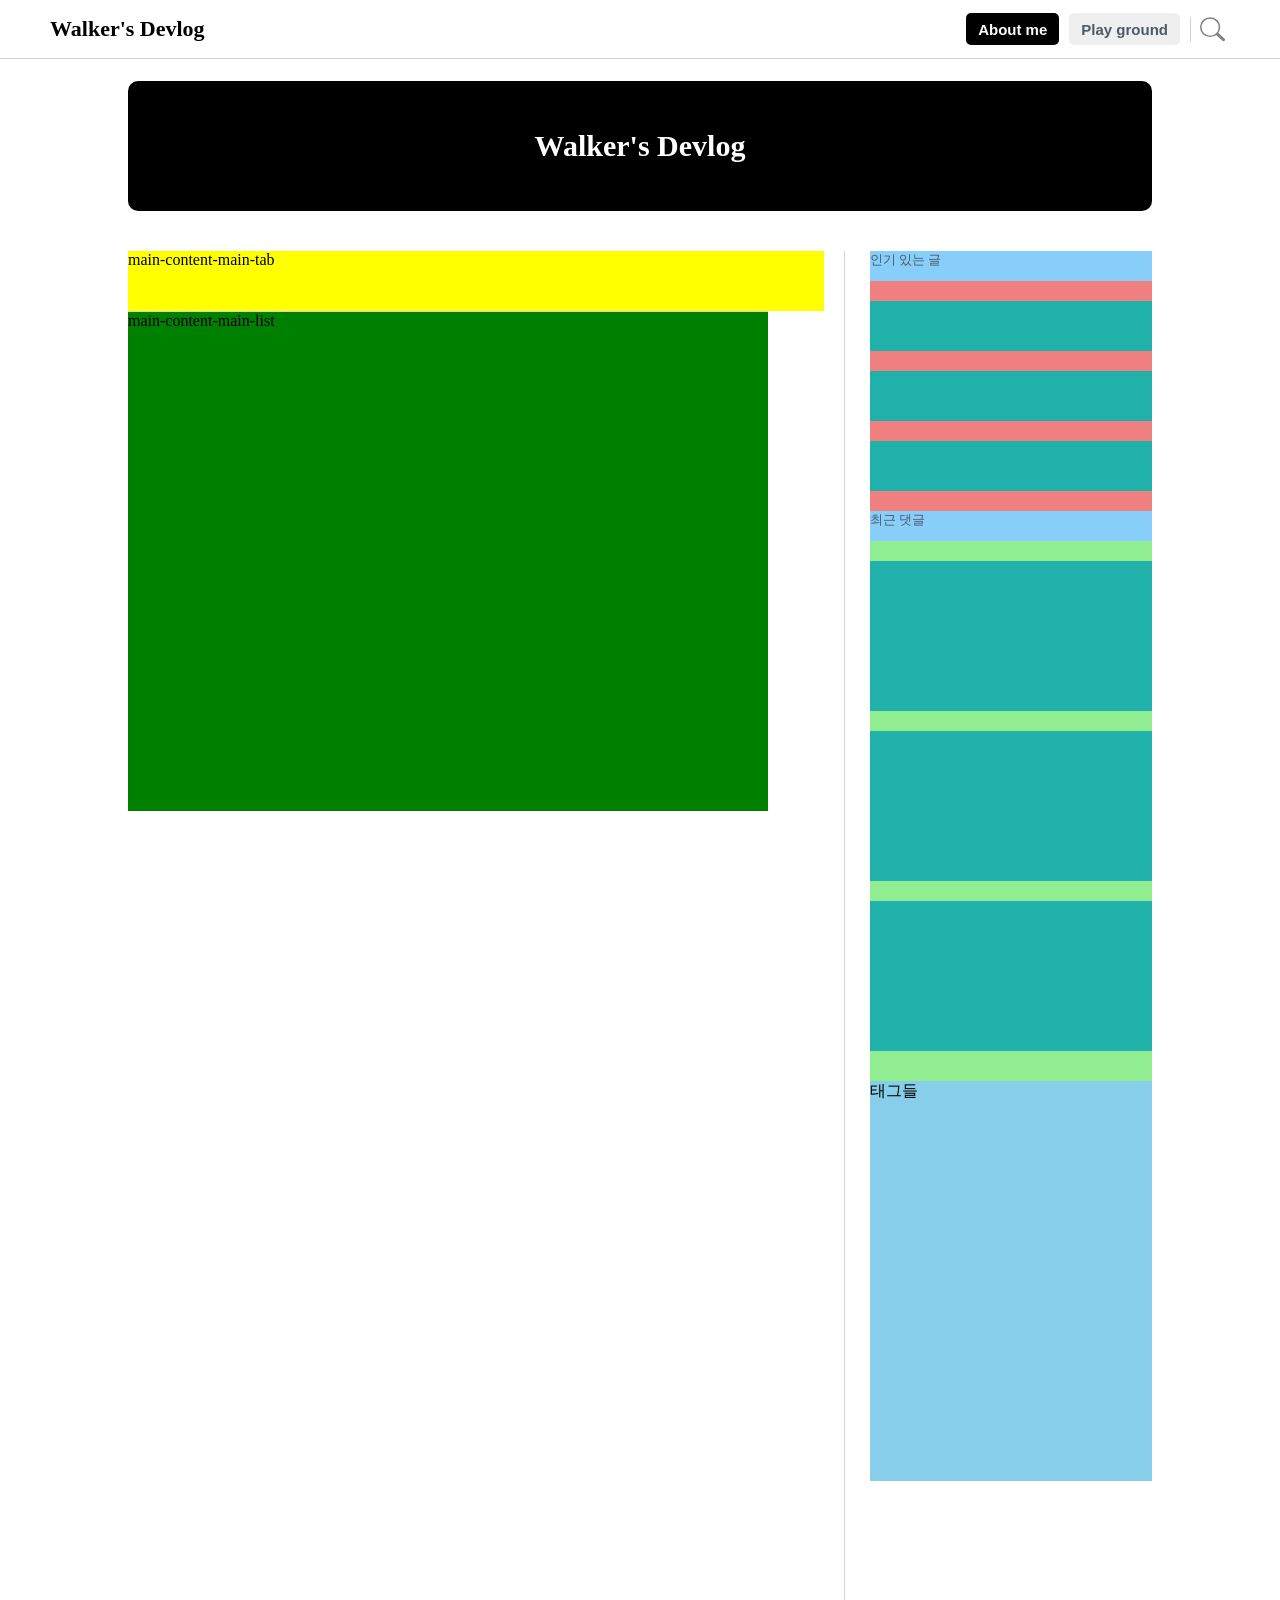
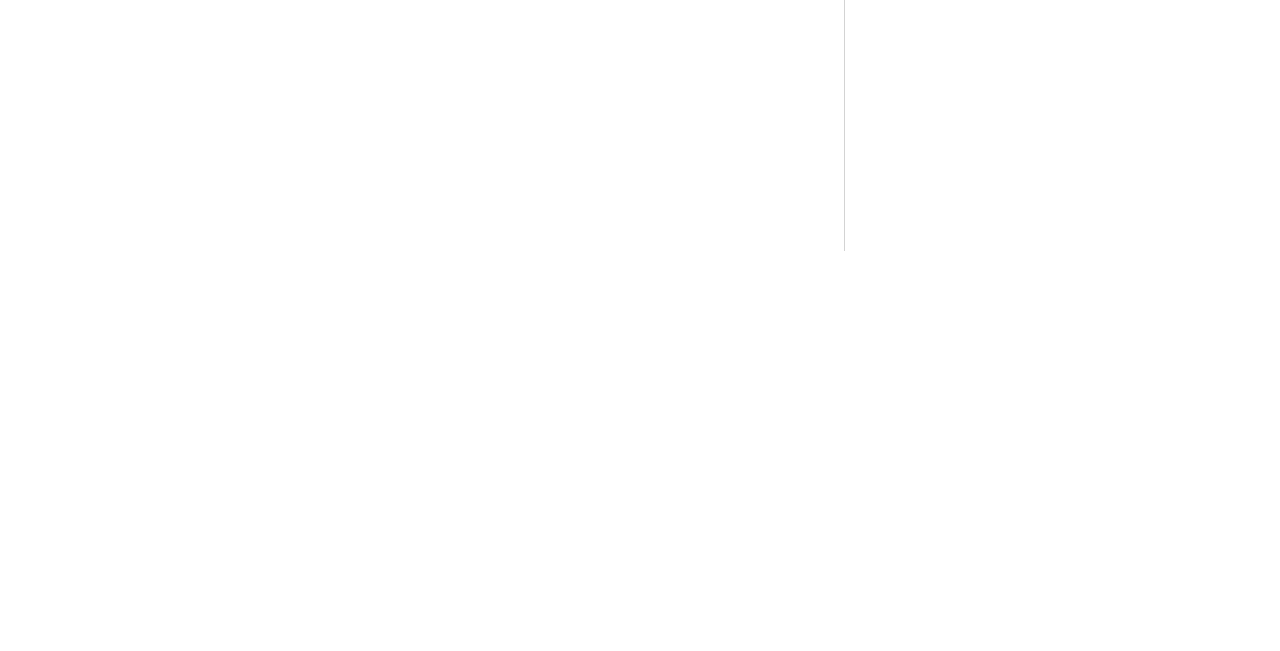
<file: devlogHome.html>
<!DOCTYPE html>
<html lang="en">
<head>
    <meta charset="UTF-8">
    <meta name="viewport" content="width=device-width, initial-scale=1.0">
    <title>devlog home</title>
    <link href="/css/devlogHome.css" rel="stylesheet">
</head>
<body>
    <header class="navbar">
        <div class="navbar-logo">Walker's Devlog</div>
        <div class="navbar-main">
            <button class="navbar-main-aboutme">About me</button>
            <button class="navbar-main-playground">Play ground</button>
            <div class="navbar-main-search">
                <img class="navbar-main-search-img" src="/img/searchImg.svg">
            </div>
            <div class="navbar-main-list">
                <img class="navbar-main-list-img" src="/img/open-menu-6208.svg">
                <img class="navbar-main-list-img-x" src="/img/xicon.svg">
            </div>
        </div>
    </header>
    <main class="main">
        <div class="navbar-mobile-list">
            <button class="navbar-main-aboutme-mobile">About me</button>
            <button class="navbar-main-playground-mobile">Play ground</button>
        </div>
        <div class="main-section">
            <div class="main-ad">
                Walker's Devlog
            </div>
            <div class="main-content">
                <div class="main-content-main">
                    <div class="main-content-main-tab">
                        main-content-main-tab
                    </div>
                    <div class="main-content-main-list">
                        main-content-main-list
                    </div>
                </div>
                <div class="main-content-sub">
                    <div class="main-content-sub-hotcontents">
                        <div class="main-content-sub-hotcontents-title">
                            인기 있는 글
                        </div>
                        <div class="main-content-sub-hotcontents01"></div>
                        <div class="main-content-sub-hotcontents02"></div>
                        <div class="main-content-sub-hotcontents03"></div>
                    </div>
                    <div class="main-content-sub-recentrepls">
                        <div class="main-content-sub-recentrepls-title">
                            최근 댓글
                        </div>
                        <div class="main-content-sub-recentrepls01"></div>
                        <div class="main-content-sub-recentrepls02"></div>
                        <div class="main-content-sub-recentrepls03"></div>
                    </div>
                    <div class="main-content-sub-tags">
                        태그들
                    </div>
                </div>
            </div>
        </div>
    </main>
    <script src="/js/devlogHome.js"></script>
</body>
</html>
</file>
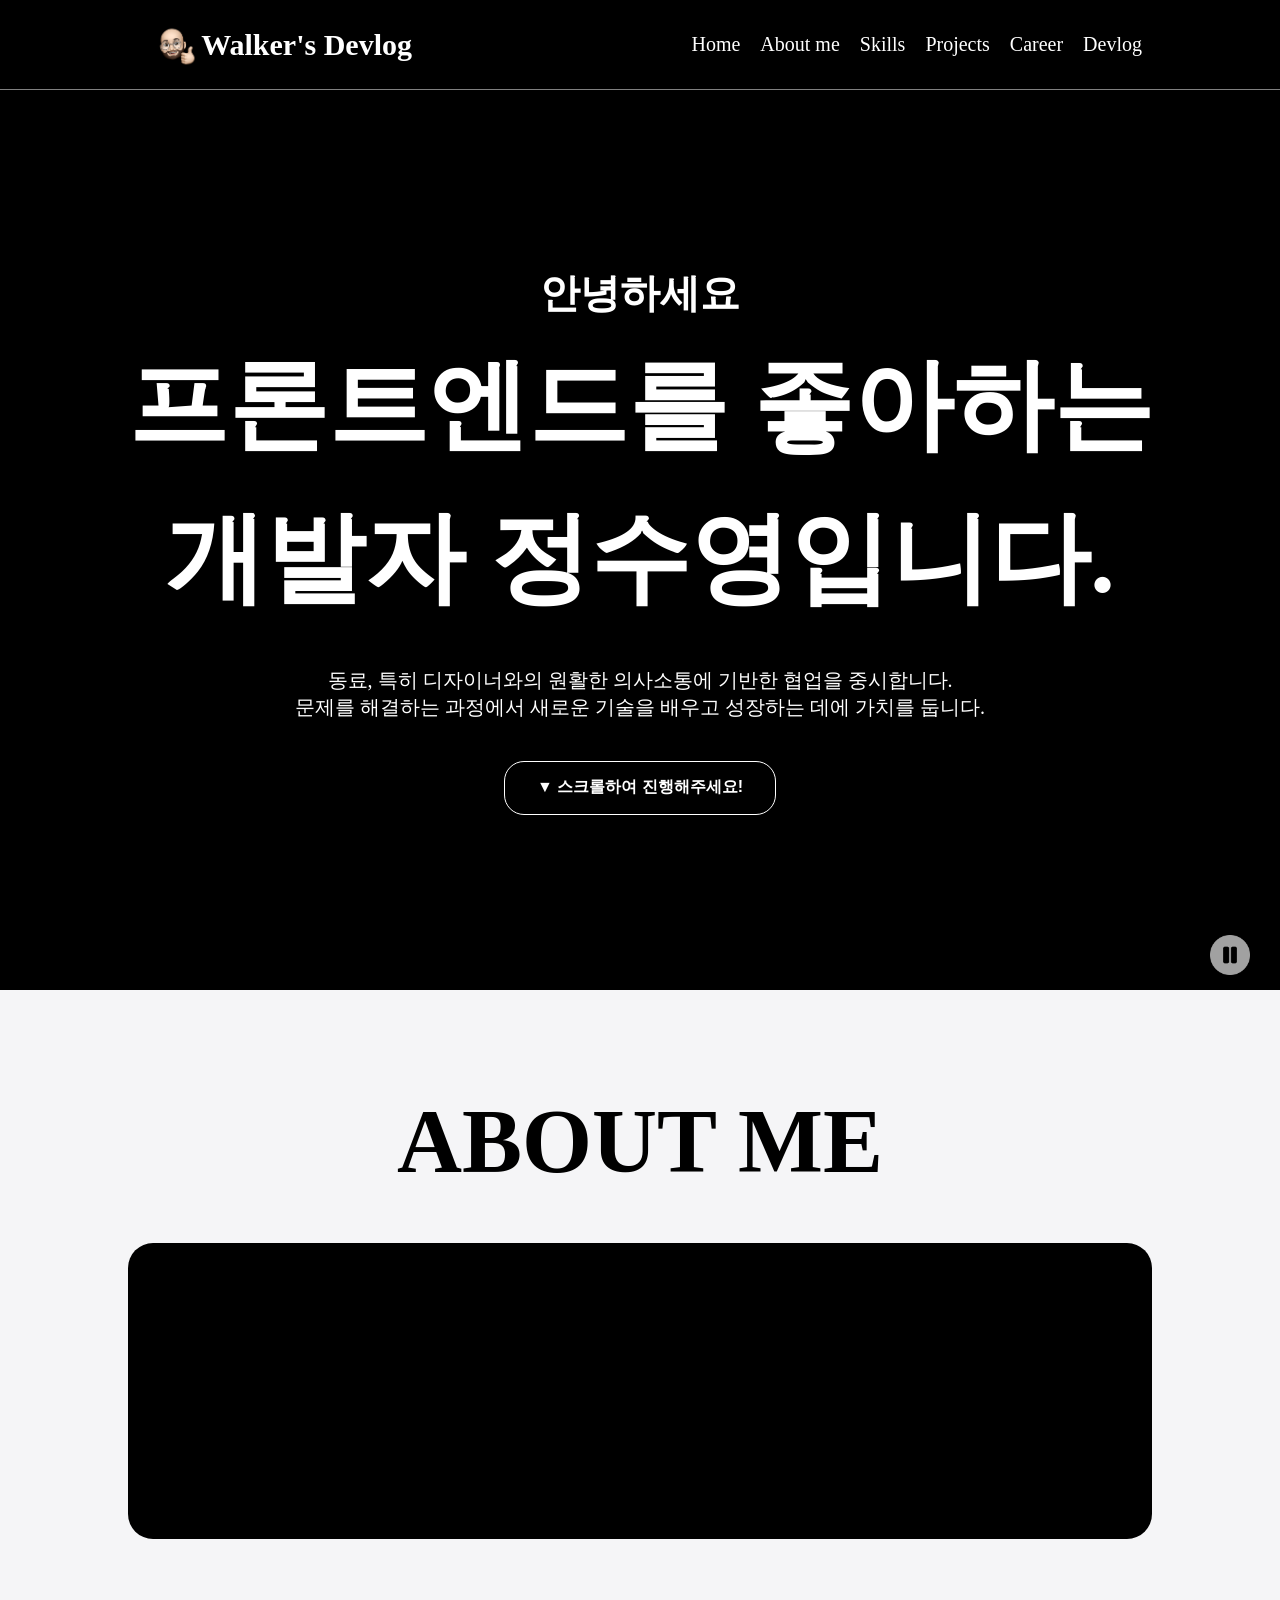
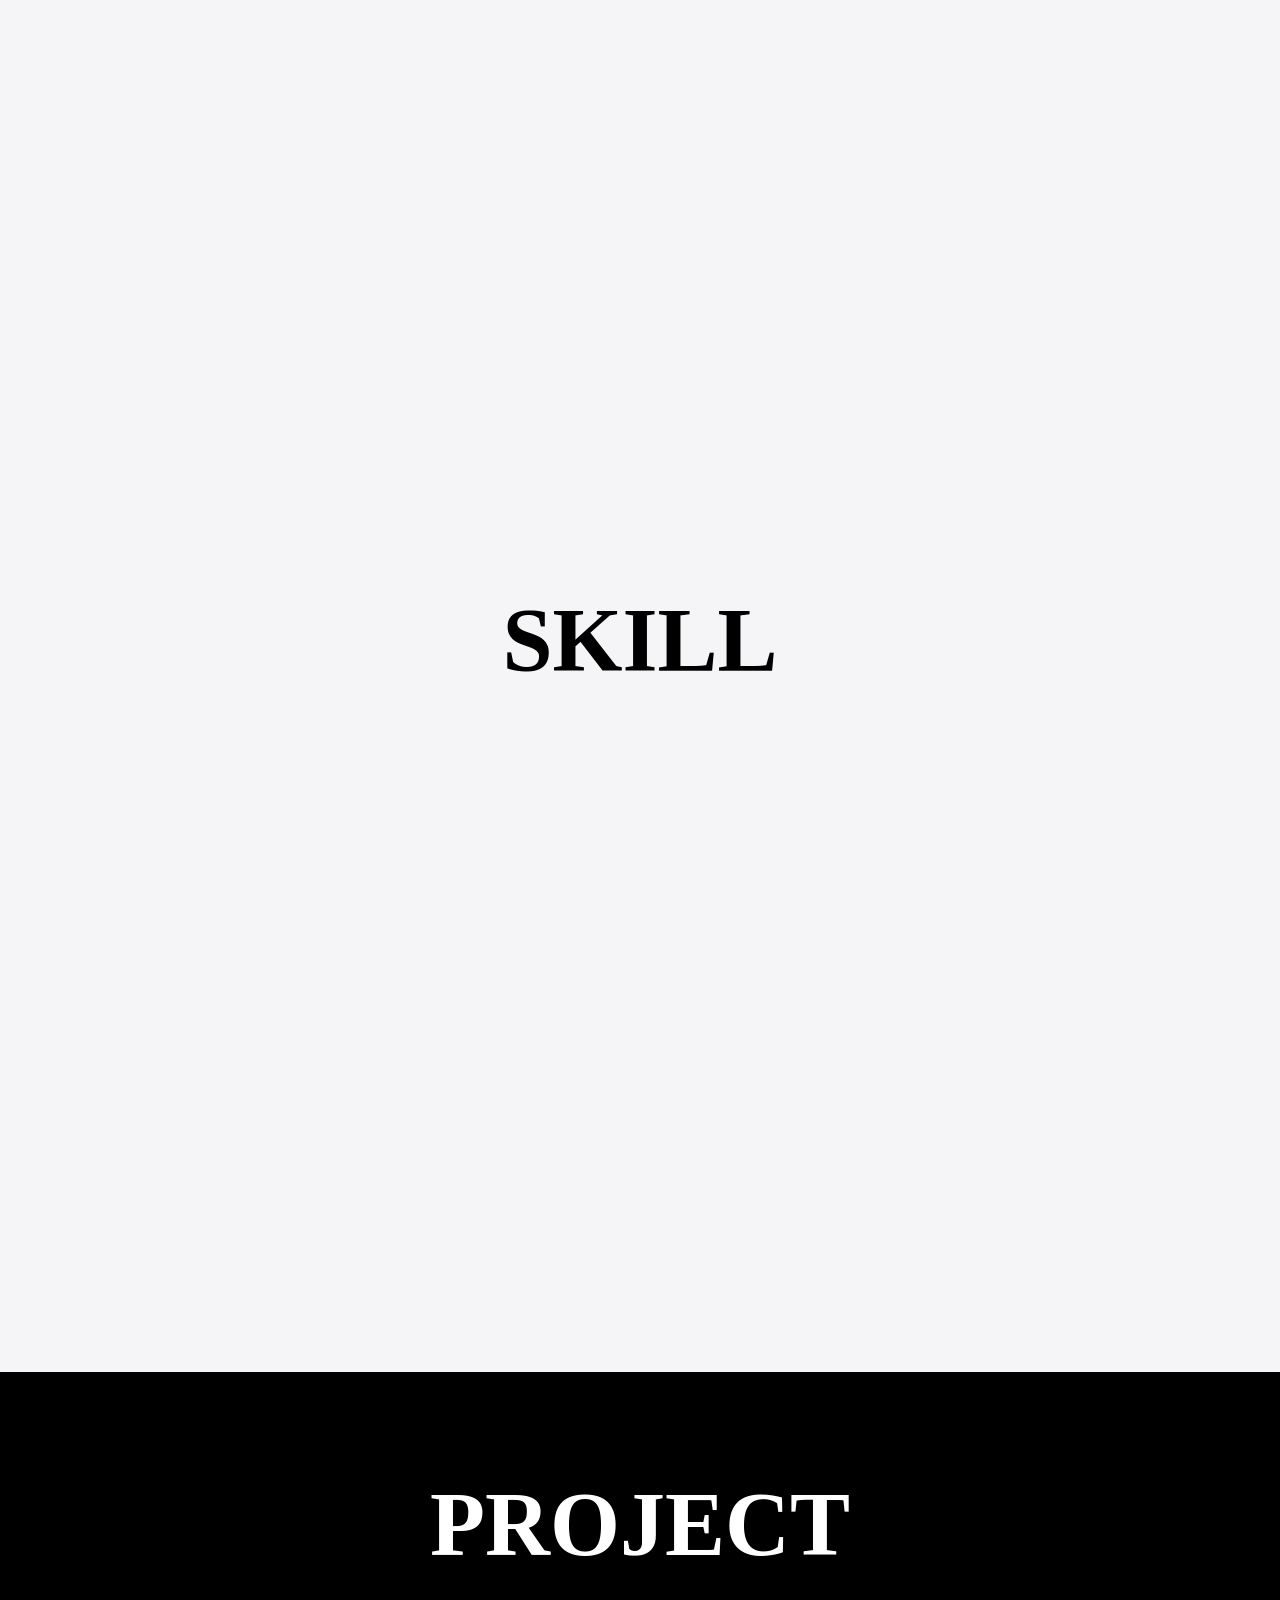
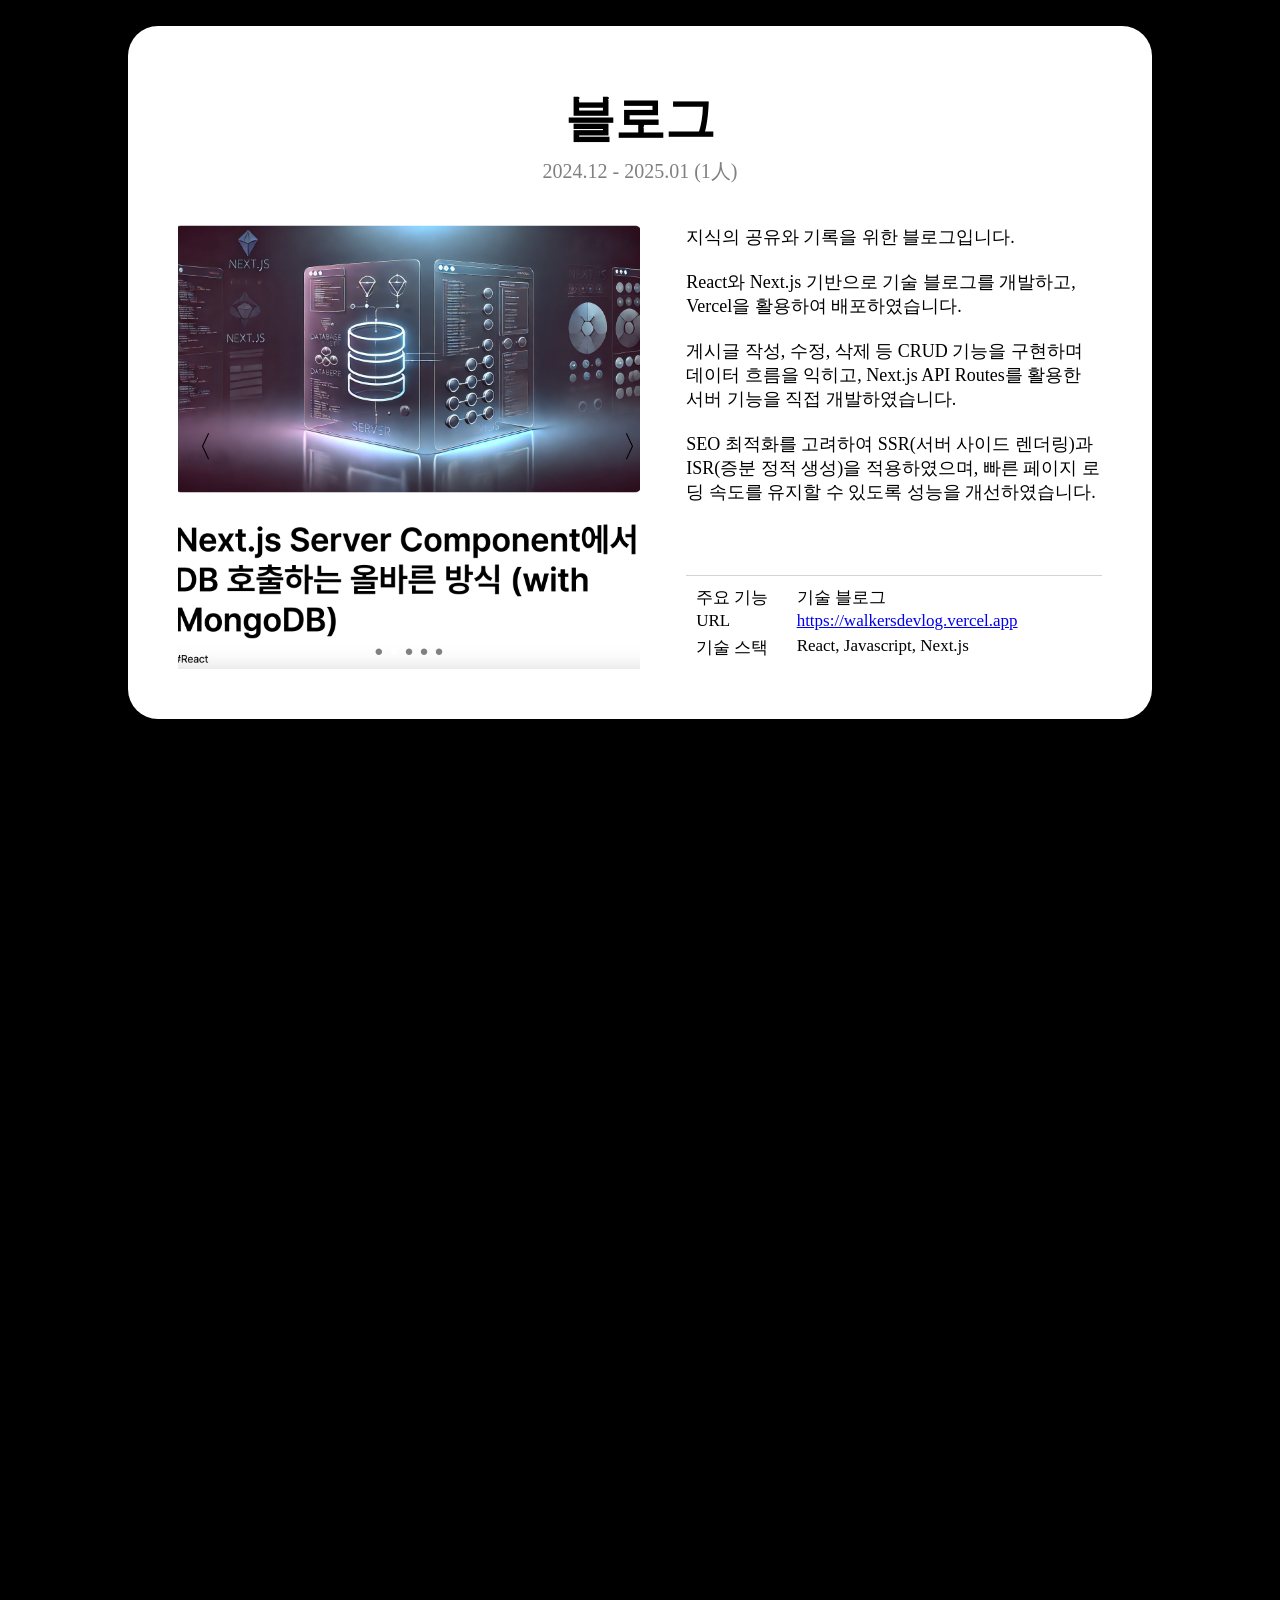
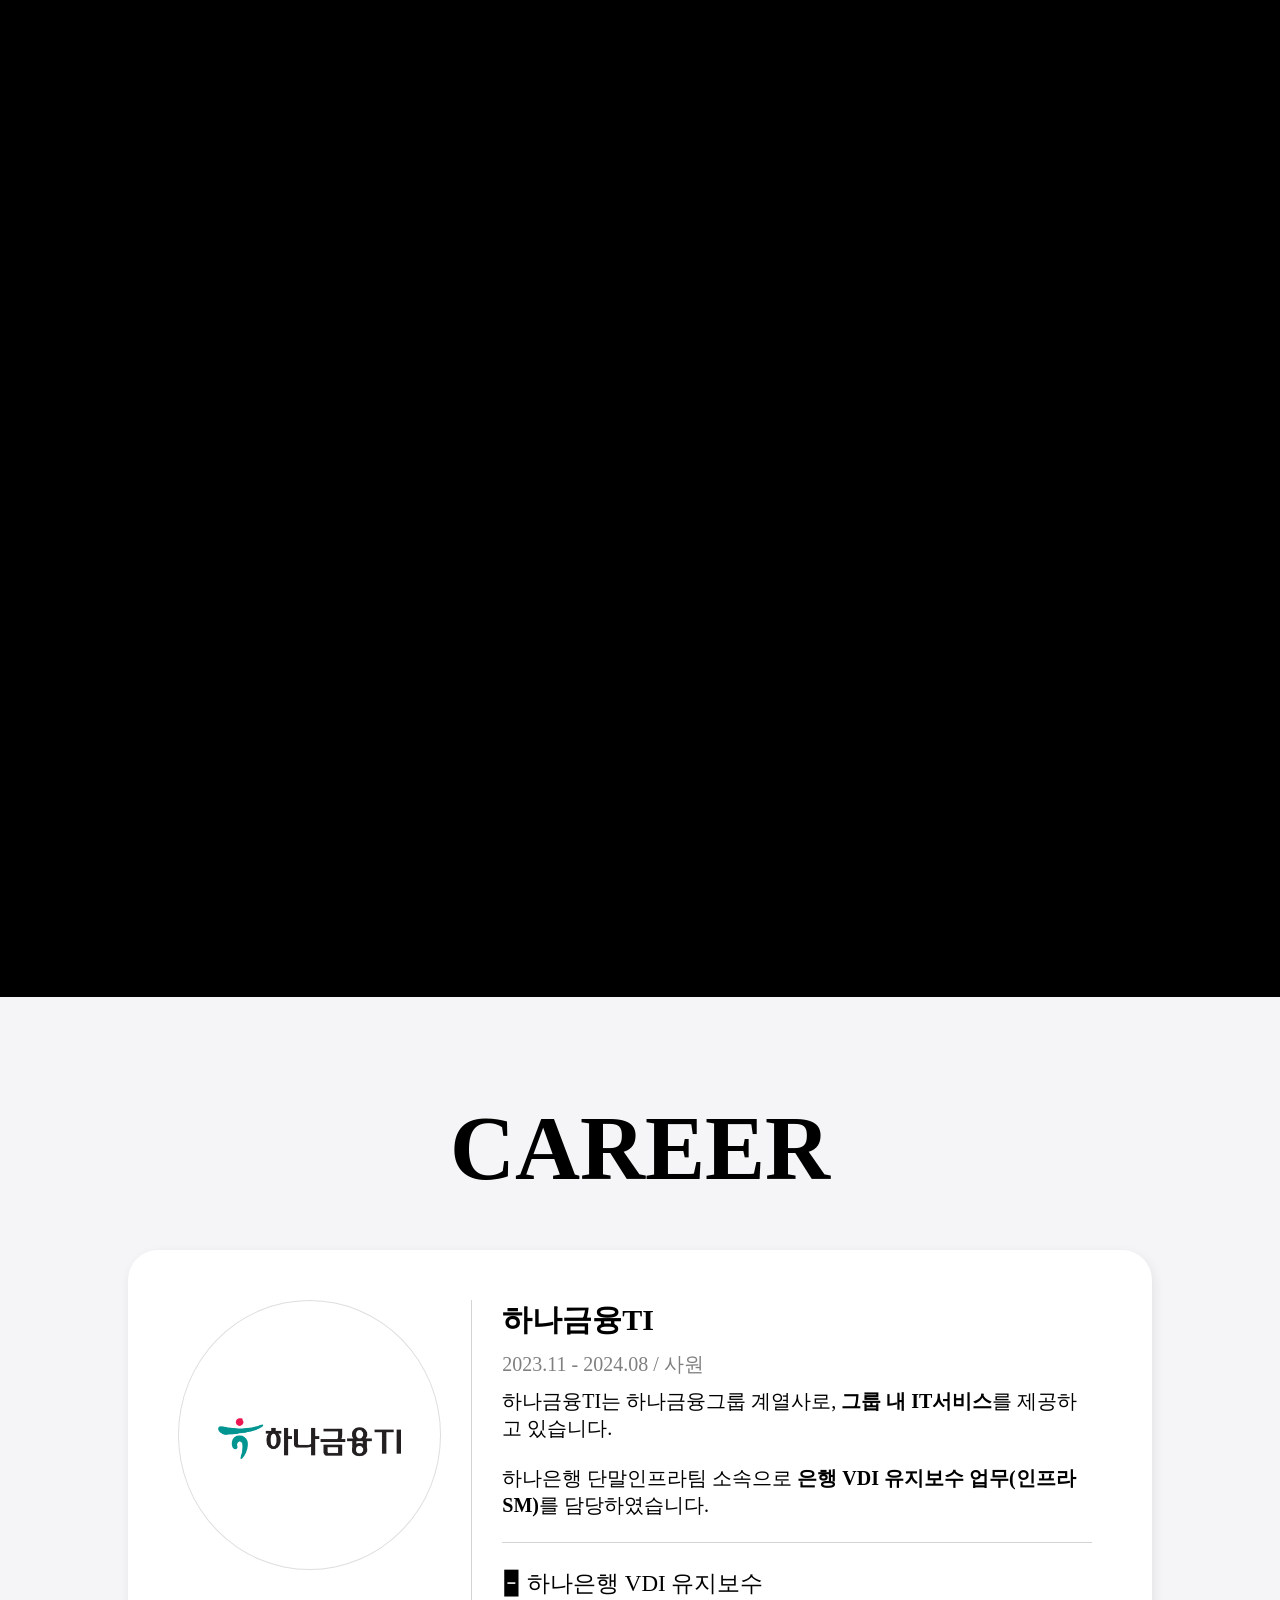
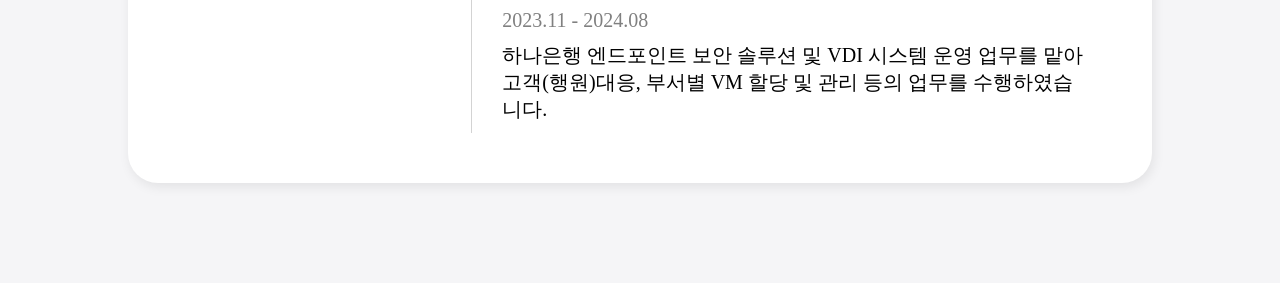
<file: home.html>
<!DOCTYPE html>
<html lang="en">
<head>
    <meta charset="UTF-8">
    <meta name="viewport" content="width=device-width, initial-scale=1.0">
    <title>Walker's Devlog</title>
    <link href="/css/home.css" rel="stylesheet">
</head>
<body>
    <header class="header">
        <div class="header-inner">
            <div class="header-logo">
                <img src="/img/c7f5f2369a032c81-sticker.png">
                <span class="header-logo-span">Walker's Devlog</span>
            </div>
            <div class="header-nav">
                <ul class="nav-list">
                    <li class="nav-item"><a class="Home">Home</a></li>
                    <li class="nav-item"><a class="AboutMe">About me</a></li>
                    <li class="nav-item"><a class="Skills">Skills</a></li>
                    <li class="nav-item"><a class="Projects">Projects</a></li>
                    <li class="nav-item"><a class="Career">Career</a></li>
                    <li class="nav-item"><a class="Devlog">Devlog</a></li>
                </ul>
            </div>
        </div>
    </header>
    <main class="main">
        <div class="bg-video">
            <video class="bg-video-content" autoplay muted loop>
                <source src="img/nightstars03.mp4">
            </video>
            <div class="intro-overlay">
                <span class="home-hi">안녕하세요</span></br>
                <span class="home-role">프론트엔드를 좋아하는</span></br>
                <span class="home-name">개발자 정수영입니다.</span>
                <span class="sub-intro">
                    동료, 특히 디자이너와의 원활한 의사소통에 기반한 협업을 중시합니다.<br>
                    문제를 해결하는 과정에서 새로운 기술을 배우고 성장하는 데에 가치를 둡니다.<br>
                </span>
                <button class="aboutme">▼ 스크롤하여 진행해주세요!</button>
                <button class="bg-video-pause">
                    <img class="bg-video-pause-btn" src="/img/bg-video-pause-btn.png">
                    <img class="bg-video-play-btn" src="/img/bg-video-play-btn.png">
                </button>
            </div>
        </div>
        <div class="section02">
            <div class="aboutmeSpan">ABOUT ME</div>
                <div class="aboutmeWrapper">
                    <div class="aboutmeMain">
                        <div class="aboutmeMain-contents">
                            <div class="aboutmeMainName">
                                <div class="aboutmeMainNameSpan">이름</div>
                                <div class="aboutmeMainNameName">정수영</div>
                            </div>
                            <div class="aboutmeMainAddr">
                                <div class="aboutmeMainAddrSpan">주소</div>
                                <div class="aboutmeMainAddrGm">경기도 광명시</div>
                            </div>
                            <div class="aboutmeMainContact">
                                <div class="aboutmeMainContactSpan">Contact</div>
                                <div class="aboutmeMainContactMail">tdhitbtd@gmail.com</div>
                            </div>
                        </div>
                    </div>
                    <div class="aboutmeCards">
                        <div class="aboutmeGithub">
                            <div class="aboutmeGithubFront">
                                <div class="aboutmeGithub-subtitle">
                                    <h4>소스 코드 저장 깃허브</h4>
                                    <a href="https://github.com/jsy8315" target="_blank">github.com/jsy8315</a><br>
                                </div>
                                <div class="aboutmeGithub-logo">
                                    <img src="/img/githubLogo06.png">
                                </div>
                            </div>
                            <div class="aboutmeGithubBack">
                                <div class="aboutmeGithub-content">
                                    <ul class="aboutmeGithubLi">
                                        <li>프로젝트 소스 코드 저장</li>
                                        <li>협업을 위한 버전관리 및 이슈트래킹</li>
                                        <li>다양한 기술 적용, 실제 코드베이스</li>
                                        <li>커밋 메시지 규약에 따라 커밋(the AngularJS commit conventions)</li>
                                    </ul>
                                </div>
                            </div>
                            <button class="aboutmeGithub-plusBtn">
                                <img class="aboutmeGithub-plusBtn-img" src="/img/plusBtn.png">
                            </button>
                        </div>
                        <div class="aboutmeBlog">
                            <div class="aboutmeBlogFront">
                                <div class="aboutmeBlog-subtitle">
                                    <h4>기록과 공유를 위한 블로그</h4>
                                    <a href="https://walkersdevlog.vercel.app/" target="_blank">https://walkersdevlog.vercel.app/</a><br>
                                </div>
                                <div class="aboutmeBlog-logo">
                                    <img src="/img/tistory.png">
                                </div>
                            </div>
                            <div class="aboutmeBlogBack">
                                <div class="aboutmeBlog-content">
                                    <ul class="aboutmeBlogLi">
                                        <li>공부 내용 및 문제해결 정리</li>
                                        <li>공유와 소통, 피드백으로 성장 도모</li>
                                        <li>React, Next.js로 구현, 추후 타입스크립트 도입 예정</li>
                                    </ul>
                                </div>
                            </div>
                            <button class="aboutmeBlog-plusBtn">
                                <img class="aboutmeBlog-plusBtn-img" src="/img/plusBtn.png">
                            </button>
                        </div>

                        <div class="aboutmeResume">
                            <div class="aboutmeResumeFront">
                                <div class="aboutmeResume-subtitle">
                                    <h4>이력서</h4>
                                    <a href="https://drive.google.com/file/d/1Qm4STqdFDe6HmfPaDqI0Wyi9PJr_ZO2y/view?usp=sharing" target="_blank">이력서(PDF)</a>
                                </div>
                                <div class="aboutmeResume-logo">
                                    <img src="/img/portfolioLogo06.png">
                                </div>
                            </div>
                            <div class="aboutmeResumeBack">
                                <div class="aboutmeResume-content">
                                    <ul class="aboutmeResumeLi">
                                        <li>PDF형식으로 정리한 이력서</li>
                                        <li>개인 프로젝트, 업무를 정리</li>
                                        <li>기능개선, 오류해결 등의 내용포함</li>
                                    </ul>
                                </div>
                            </div>
                            <button class="aboutmeResume-plusBtn">
                                <img class="aboutmeResume-plusBtn-img" src="/img/plusBtn.png">
                            </button>
                        </div>
                    </div>
                </div>
            </div>
            <button class="topBtn">
                <img class="topBtn-img" src="/img/topBtn.png">
            </button>    
        </div>
        <div class="section03">
            <div class="skillsSpan">SKILL</div>
            <div class="skillsCard">
                <div class="skillsCardFront">
                    <div class="skillsDesc">
                        <h2>Strength :</h2>
                        </br>
                        <h1>HTML, CSS, JavaScript, React에 능숙하며, </br>
                            모던 웹 개발을 효과적으로 구현할 수 있습니다.</h1>
                    </div>
                    <div class="htmlImg">
                        <img class="htmlImgImg" src="/img/htmlPng.png">
                    </div>
                    <div class="cssImg">
                        <img class="cssImgImg" src="/img/cssPng.png">
                    </div>
                    <div class="jsImg">
                        <img class="jsImgImg" src="/img/jsPng.png">
                    </div>
                    <div class="reactImg">
                        <img class="reactImgImg" src="/img/reactPng.png">
                    </div>
                    <div class="typescriptImg">
                        <img class="typescriptImgImg" src="/img/typescriptPng.png">
                    </div>
                    <button class="skillCards-pause">
                        <img class="skillCards-pause-btn" src="/img/bg-video-pause-btn.png">
                        <img class="skillCards-play-btn" src="/img/bg-video-play-btn.png">
                    </button>
                </div> 
                <div class="skillsCardBack">
                    <div class="skillsCardBackContent">
                        <div class="JavascriptContent">
                            <h3>Javascript</h3>
                            ES6+ 문법에 익숙합니다.<br>
                            모듈화된 함수 설계를 지향합니다.<br>
                            디자인 시스템에 익숙합니다.<br>
                            async/await 패턴을 활용해 비동기 작업을 다룰 수 있습니다.<br>
                            <br>
                        </div>
                        <div class="HTMLContent">
                            <h3>HTML/CSS</h3>
                            웹 표준을 따르려고 노력합니다.<br>
                            반응형 웹을 구현할 수 있습니다. <br>
                            크로스 브라우징에 대응할 수 있습니다.<br>
                            <br>
                        </div>
                        <div class="ReactContent">
                            <h3>React</h3>
                            리액트를 사용하여 블로그 구현, 배포 경험이 있습니다.<br>
                            게시글 작성, 수정, 삭제 등 CRUD 기능을 구현하며 데이터 흐름을 익히고, SEO 최적화를 고려하여 SSR을 적용하였습니다.<br>
                            <br>
                        </div>
                    </div>
                </div>
                <button class="skillCards-pause02">
                    <img class="skillCards-pause-btn02" src="/img/plusBtn.png">
                </button>
            </div>    
        </div>
        <div class="section04">
            <div class="projectsSpan">PROJECT</div>
            <div class="projects03">
                <div class="projects03Tilte">
                    블로그
                </div>
                <div class="projects03Subtilte"> 2024.12 - 2025.01 (1人)</div>
                <div class="projects03Main">
                    <div class="projects03Img">
                        <div class="projects03Img-carousel">
                            <img src="img/project03Img01.png">
                            <img src="img/project03Img02.png">
                            <img src="img/project03Img03.png">
                            <img src="img/project03Img04.png">
                            <img src="img/project03Img05.png">
                        </div>
     
                        <div class="projects03ImgLeft">〈</div>
                        <div class="projects03ImgRight">〉</div>
                        <div class="projects03Dot">
                            <div class="projects03Dot01">●</div>
                            <div class="projects03Dot01">●</div>
                            <div class="projects03Dot01">●</div>
                            <div class="projects03Dot01">●</div>
                            <div class="projects03Dot01">●</div>
                        </div>
                    </div>
                    <div class="projects03Content">
                        <div class="projects03Maincontent">
                            지식의 공유와 기록을 위한 블로그입니다.<br>
                            <br> 
                            React와 Next.js 기반으로 기술 블로그를 개발하고, Vercel을 활용하여 배포하였습니다.<br>
                            <br>
                            게시글 작성, 수정, 삭제 등 CRUD 기능을 구현하며 데이터 흐름을 익히고, Next.js API Routes를 활용한 서버 기능을 직접 개발하였습니다. <br>
                            <br>
                            SEO 최적화를 고려하여 SSR(서버 사이드 렌더링)과 ISR(증분 정적 생성)을 적용하였으며, 빠른 페이지 로딩 속도를 유지할 수 있도록 성능을 개선하였습니다. <br>
                            <br>
                        </div>
                        <div class="projects03Subcontent">
                            <div class="projects03Subcontent-function">주요 기능</div>
                            <div class="projects03Subcontent-function-content">기술 블로그</div>
                            <div class="projects03Subcontent-url">URL</div>
                            <div class="projects03Subcontent-url-content">
                                <a href="https://walkersdevlog.vercel.app" target="_blank">https://walkersdevlog.vercel.app</a><br>
                            </div>
                            <div class="projects03Subcontent-stack">기술 스택</div>
                            <div class="projects03Subcontent-stack-content">React, Javascript, Next.js</div>
                        </div>
                    </div>
                </div>
            </div>
            <div class="projects01">
                <div class="projects01Tilte">
                    포트폴리오 사이트
                </div>
                <div class="projects01Subtilte"> 2024.09 - 2024.10 (1人)</div>
                <div class="projects01Main">
                    <div class="projects01Img">
                        <div class="projects01Img-carousel">
                            <img src="img/project01Img01.png">
                            <img src="img/project01Img02.png">
                            <img src="img/project01Img03.png">
                            <img src="img/project01Img04.png">
                            <img src="img/project01Img05.png">
                        </div>
     
                        <div class="projects01ImgLeft">〈</div>
                        <div class="projects01ImgRight">〉</div>
                        <div class="projects01Dot">
                            <div class="projects01Dot01">●</div>
                            <div class="projects01Dot01">●</div>
                            <div class="projects01Dot01">●</div>
                            <div class="projects01Dot01">●</div>
                            <div class="projects01Dot01">●</div>
                        </div>
                    </div>
                    <div class="projects01Content">
                        <div class="projects01Maincontent">
                            포트폴리오용으로 제작한 현재 사이트입니다.<br>
                            <br> 
                            부트스트랩 같은 각종 라이브러리에서 제공하는 캐러셀, Navbar, 스크롤 반응 등을 순수 자바스크립트로 직접 구현하였습니다. (바닐라JS)<br>
                            <br>
                            함수를 적극적으로 사용하여 코드 재사용성을 높였고, 유지보수에 용이하도록 하였습니다. <br>
                            <br>
                            또한 grid, flexbox 등 HTML/CSS의 지식을 적용하며 실력을 쌓을 수 있었습니다. <br>
                            <br>
                            이후, 기술블로그도 직접 구현할 예정입니다.
                        </div>
                        <div class="projects01Subcontent">
                            <div class="projects01Subcontent-function">주요 기능</div>
                            <div class="projects01Subcontent-function-content">포트폴리오</div>
                            <div class="projects01Subcontent-url">URL</div>
                            <div class="projects01Subcontent-url-content">
                                <a href="https://jungsuyoung.com" target="_blank">https://www.jungsuyoung.com</a><br>
                            </div>
                            <div class="projects01Subcontent-stack">기술 스택</div>
                            <div class="projects01Subcontent-stack-content">Javascript, HTML, CSS</div>
                        </div>
                    </div>
                </div>
            </div>
            <div class="projects02">
                <div class="projects02Tilte">
                    졸업 프로젝트
                </div>
                <div class="projects02Subtilte"> 2023.09 - 2023.10 (1人)</div>
                <div class="projects02Main">
                    <div class="projects02Img">
                        <div class="projects02Img-carousel">
                            <img src="img/project02Img01.png">
                            <img src="img/project02Img02.png">
                            <img src="img/project02Img03.png">
                            <img src="img/project02Img04.png">
                            <img src="img/project02Img05.png">
                        </div>
     
                        <div class="projects02ImgLeft">〈</div>
                        <div class="projects02ImgRight">〉</div>
                        <div class="projects02Dot">
                            <div class="projects02Dot01">●</div>
                            <div class="projects02Dot01">●</div>
                            <div class="projects02Dot01">●</div>
                            <div class="projects02Dot01">●</div>
                            <div class="projects02Dot01">●</div>
                        </div>
                    </div>
                    <div class="projects02Content">
                        <div class="projects02Maincontent">
                            광명융합기술교육원 졸업 프로젝트입니다.<br>
                            하나금융TI 채용연계 과정으로서, 8개월 교육기간의 마지막 과목이었습니다.<br>
                            <br> 
                            <가입, 심사, 청구까지 빠르게 한번에 원큐보험>으로, 사용자의 건강검진 기록에 따라 보험 상품을 추천하고,
                            가상의 보험상품사가 이를 심사 과정에 반영하여 사용자가 손쉽게 가입하도록 하는 프로젝트였습니다.<br>
                            <br>
                            가상 제휴병원 Open API를 구현하여, 건강검진데이터, 가상 병원 진료 기록을 사용하도록 하였고,
                            공공데이터 포탈의 의약품정보조회 API를 사용하여 정보를 제공하였습니다.<br>
                            <br>
                        </div>    
                        <div class="projects02Subcontent">
                            <div class="projects02Subcontent-function">주요 기능</div>
                            <div class="projects02Subcontent-function-content">건상상태에 따른 보험 추천</div>
                            <div class="projects02Subcontent-url">URL</div>
                            <div class="projects02Subcontent-url-content">
                                <a href="https://www.youtube.com/watch?v=ukV06jYoGck" target="_blank">시연영상(유튜브)</a>
                                <a href="https://github.com/jsy8315/1Q_Insurance" target="_blank">github</a>
                            </div>
                            <div class="projects02Subcontent-stack">기술 스택</div>
                            <div class="projects02Subcontent-stack-content">Springboot, Mybatis, Tomcat, HTML/CSS, Javascript</div>
                        </div>
                    </div>
                </div>
            </div>
        </div>
        <div class="section05">
            <div class="careerSpan">CAREER</div>
            <div class="career01">
                <div class="career01-img">
                    <img src="/img/hanaTILogo.png">
                </div>
                <div class="career01-content">
                    <div class="career01-img02">
                        <img src="/img/hanaTILogo.png">
                    </div>
                    <div class="career01-maincontent">
                        <div class="career01-maincontent-name">하나금융TI</div>
                        <div class="career01-maincontent-peri">2023.11 - 2024.08 / 사원</div>
                        <div class="career01-maincontent-desc">
                            하나금융TI는 하나금융그룹 계열사로, <span style="font-weight: 600;">그룹 내 IT서비스</span>를 제공하고 있습니다.<br>
                            <br>
                            하나은행 단말인프라팀 소속으로 <span style="font-weight: 600;">은행 VDI 유지보수 업무(인프라 SM)</span>를 담당하였습니다.<br>
                            <br>
                        </div>
                    </div>
                    <div class="career01-subcontent01">
                        <div class="career01-subcontent01-task">🁢 하나은행 VDI 유지보수</div>
                        <div class="career01-subcontent01-peri">2023.11 - 2024.08</div>
                        <div class="career01-subcontent01-desc">
                            하나은행 엔드포인트 보안 솔루션 및 VDI 시스템 운영 업무를 맡아 고객(행원)대응, 부서별 VM 할당 및 관리 등의 업무를 수행하였습니다.
                        </div>
                    </div>
                </div>
                <div class="career01-subcontent01-02">
                    <div class="career01-subcontent01-task">🁢 하나은행 VDI 유지보수</div>
                    <div class="career01-subcontent01-peri">2023.11 - 2024.08</div>
                    <div class="career01-subcontent01-desc">
                        하나은행 엔드포인트 보안 솔루션 및 VDI 시스템 운영 업무를 맡아 고객(행원)대응, 부서별 VM 할당 및 관리 등의 업무를 수행하였습니다.
                    </div>
                </div>
            </div>
        </div>
    </main>
    <footer></footer>
    <script src="/JS/home.js"></script>
</body>
</html>
</file>
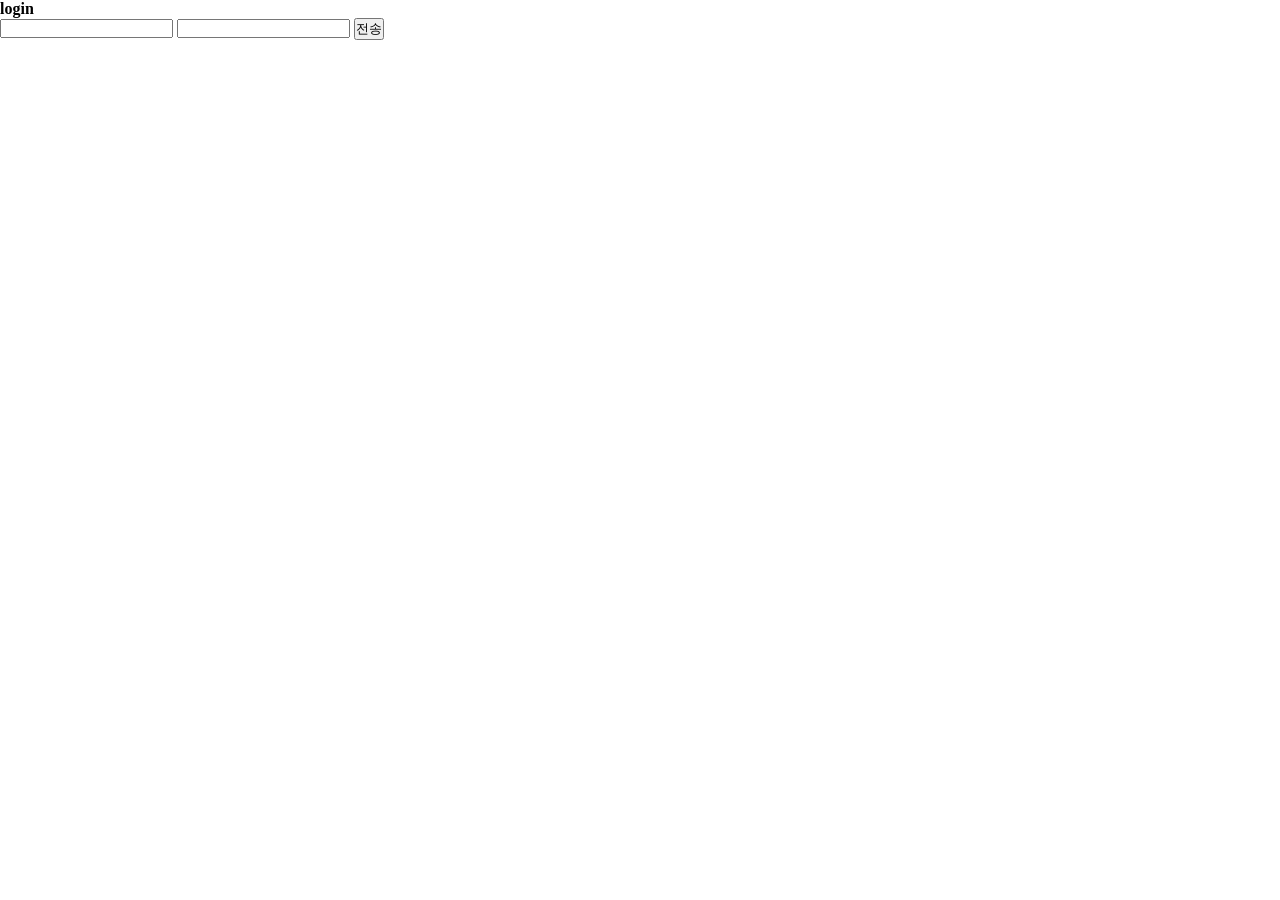
<file: login.html>
<!DOCTYPE html>
<html lang="en">
<head>
    <meta charset="UTF-8">
    <meta name="viewport" content="width=device-width, initial-scale=1.0">
    <title>Walker's Devlog</title>
    <link href="/css/devlogHome.css" rel="stylesheet">
</head>
<body>
    <form class="form-box" action="/login" method="POST">
        <h4>login</h4>
        <input name="username">
        <input name="password" type="password">
        <button type="submit">전송</button>
    </form> 
</body>
</html>
</file>
<file: css/devlogHome.css>
* {
    box-sizing: border-box;
    margin: 0;
    padding: 0;
}
@font-face {
    font-family: 'Pretendard-Regular';
    src: url('https://fastly.jsdelivr.net/gh/Project-Noonnu/noonfonts_2107@1.1/Pretendard-Regular.woff') format('woff');
    font-weight: 100;
    font-style: normal;
}

@font-face {
    font-family: 'Pretendard-Regular';
    src: url('https://fastly.jsdelivr.net/gh/Project-Noonnu/noonfonts_2107@1.1/Pretendard-Regular.woff') format('woff');
    font-weight: 200;
    font-style: normal;
}

@font-face {
    font-family: 'Pretendard-Regular';
    src: url('https://fastly.jsdelivr.net/gh/Project-Noonnu/noonfonts_2107@1.1/Pretendard-Regular.woff') format('woff');
    font-weight: 300;
    font-style: normal;
}

@font-face {
    font-family: 'Pretendard-Regular';
    src: url('https://fastly.jsdelivr.net/gh/Project-Noonnu/noonfonts_2107@1.1/Pretendard-Regular.woff') format('woff');
    font-weight: 400;
    font-style: normal;
}

@font-face {
    font-family: 'Pretendard-Regular';
    src: url('https://fastly.jsdelivr.net/gh/Project-Noonnu/noonfonts_2107@1.1/Pretendard-Regular.woff') format('woff');
    font-weight: 500;
    font-style: normal;
}

@font-face {
    font-family: 'Pretendard-Regular';
    src: url('https://fastly.jsdelivr.net/gh/Project-Noonnu/noonfonts_2107@1.1/Pretendard-Regular.woff') format('woff');
    font-weight: 600;
    font-style: normal;
}

@font-face {
    font-family: 'Pretendard-Regular';
    src: url('https://fastly.jsdelivr.net/gh/Project-Noonnu/noonfonts_2107@1.1/Pretendard-Regular.woff') format('woff');
    font-weight: 700;
    font-style: normal;
}

@font-face {
    font-family: 'Pretendard-Regular';
    src: url('https://fastly.jsdelivr.net/gh/Project-Noonnu/noonfonts_2107@1.1/Pretendard-Regular.woff') format('woff');
    font-weight: 800;
    font-style: normal;
}

@font-face {
    font-family: 'Pretendard-Regular';
    src: url('https://fastly.jsdelivr.net/gh/Project-Noonnu/noonfonts_2107@1.1/Pretendard-Regular.woff') format('woff');
    font-weight: 900;
    font-style: normal;
}
.navbar {
    position: fixed;
    width: 100%;
    background-color: white;
    display: flex;
    flex-direction: row;
    justify-content: space-between;
    align-items: center;
    height: 59px;
    border-bottom: 1px solid lightgrey;
    padding: 0px 50px 0px 50px;
    
}

.navbar-logo {
    font-size: 22px;
    font-weight: 600;
    cursor: pointer;
}

.navbar-main {
    display: flex;
    flex-direction: row;
    align-items: center;
}

.navbar-main-aboutme {
    font-size: 15px;
    font-weight: 600;
    color: white;
    background-color: black;
    height: 32px;
    border: none;
    padding: 7px 12px 7px 12px;
    border-radius: 5px;
    text-align: center;
    margin-right: 10px;
    cursor: pointer;
}

.navbar-main-playground {
    font-size: 15px;
    font-weight: 600;
    height: 32px;
    border: none;
    padding: 7px 12px 7px 12px;
    color: rgb(78, 89, 104);
    border-radius: 5px;
    text-align: center;
    margin-right: 10px;
    cursor: pointer;
}

.navbar-main-list, .navbar-main-list-img-x {
    display: none;
}

.navbar-main-search {
    width: 40px;
    height : 25px;
    overflow: hidden;
    border-left: 1px solid lightgrey;
    padding-left: 5px;
}

.navbar-main-search > img {
    height: 100%;
}

.main {
    display: flex;
    justify-content: center;
}

.main-section {
    margin-top: 59px;
    display: flex;
    flex-direction: column;
    justify-content: center;
    width: 80%;
}

.main-ad {
    width: 100%;
    background-color: black;
    height: 130px;
    margin-top: 22px;
    border-radius: 10px;
    display: flex;
    justify-content: center;
    align-items: center;
    font-size: 30px;
    font-weight: 600;
    color: white;
}

.main-content {
    margin-top: 40px;
    height: 2000px;
    display: flex;
    flex-direction: row;
}

.main-content-main {
    background-color: white;
    width: 70%;
    height: 80%;
    padding-right: 20px;
    border-right: 1px solid lightgray;
    display: flex;
    flex-direction: column;
}

.main-content-main-tab {
    height: 60px;
    background-color: yellow;
}

.main-content-main-list {
    height: 500px;
    width: 92%;
    background-color: green;
    border-top: 1px solid lightgray;
}

.main-content-sub {
    background-color: white;
    width: 30%;
    height: 80%;
    padding-left: 25px;
}

.main-content-sub-hotcontents {
    background-color: lightcoral;
    height: 260px;
    display: flex;
    flex-direction: column;
}

.main-content-sub-hotcontents-title {
    color: rgb(78, 89, 104);
    height: 30px;
    font-size: 13px;
    background-color: lightskyblue;
}

.main-content-sub-hotcontents01 {
    margin-top: 20px;
    height: 50px;
    background-color: lightseagreen;
}

.main-content-sub-hotcontents02 {
    margin-top: 20px;
    height: 50px;
    background-color: lightseagreen;
}

.main-content-sub-hotcontents03 {
    margin-top: 20px;
    height: 50px;
    background-color: lightseagreen;
}
.main-content-sub-recentrepls {
    background-color: lightgreen;
    height: 570px
}

.main-content-sub-recentrepls-title {
    color: rgb(78, 89, 104);
    font-size: 13px;
    height: 30px;
    background-color: lightskyblue;
}

.main-content-sub-recentrepls01 {
    margin-top: 20px;
    height: 150px;
    background-color: lightseagreen;
}

.main-content-sub-recentrepls02 {
    margin-top: 20px;
    height: 150px;
    background-color: lightseagreen;
}

.main-content-sub-recentrepls03 {
    margin-top: 20px;
    height: 150px;
    background-color: lightseagreen;
}


.main-content-sub-tags {
    background-color: skyblue;
    height: 400px
}

.navbar-mobile-list {
    display: none;
}

@media screen and (max-width: 900px) {/* 스마트폰 화면 */

.navbar-main-aboutme{
    display: none;
}
.navbar-main-playground {
    display: none;
}

.main-section {
    margin-top: 59px;
    display: flex;
    flex-direction: column;
    justify-content: center;
    width: 85%;

}

.navbar-main-search {
    width: 35px;
    height : 25px;
    overflow: hidden;
    padding: 0px;
    border-left: none;
    margin-right: 10px;
}

.main {
    display: flex;
    justify-content: center;
    align-items: center;
    flex-direction: column;
}

.main-ad {
    width: 100%;
    background-color: black;
    height: 90px;
    margin-top: 22px;
    border-radius: 10px;
    display: flex;
    justify-content: center;
    align-items: center;
    font-size: 25px;
    font-weight: 600;
    color: white;
}

.main-content-main {
    background-color: yellow;
    width: 100%;
    height: 80%;
}

.main-content-main {
    background-color: white;
    width: 100%;
    height: 80%;
    padding: 0px;
    border-right: none;
    display: flex;
    flex-direction: column;
}

.main-content-sub {
    display: none;
}

.main-content-main-list {
    height: 500px;
    width: 100%;
    background-color: green;
    border-top: 1px solid lightgray;
}

.navbar-main-list {
    display: block;
    height: 28px;
    width: 28px;
    cursor: pointer;
    transition: transform 0.7s;
}

.navbar-main-list-img {
    display: block;
    height: 100%;
}

.navbar-main-list-img-x {
    display: none;
    height: 100%;
}

.clicked {

}

.navbar-mobile-list {
    width: 100%;
    height: 170px;

    padding-top: 82px;
    padding-bottom: 22px;

    display: none;
    flex-direction: column;
    align-items: center;
    justify-content: center;
    border-top: 1px solid white;
    border-bottom: 1px solid lightgray;
}

.navbar-main-aboutme-mobile {
    width: 85%;
    font-size: 15px;
    font-weight: 600;
    color: white;
    background-color: black;
    height: 40px;
    border: none;
    padding: 7px 12px 7px 12px;
    border-radius: 5px;
    text-align: center;
    margin-bottom: 10px;
    cursor: pointer;
}

.navbar-main-playground-mobile {
    width: 85%;
    font-size: 15px;
    font-weight: 600;
    color: rgb(78, 89, 104);


    height: 40px;
    border: none;
    padding: 7px 12px 7px 12px;
    border-radius: 5px;
    text-align: center;

    cursor: pointer;
}

}
</file>
<file: css/home.css>
* {
    box-sizing: border-box;
    margin: 0;
    padding: 0;
}
@font-face {
    font-family: 'Pretendard-Regular';
    src: url('https://fastly.jsdelivr.net/gh/Project-Noonnu/noonfonts_2107@1.1/Pretendard-Regular.woff') format('woff');
    font-weight: 100;
    font-style: normal;
}

@font-face {
    font-family: 'Pretendard-Regular';
    src: url('https://fastly.jsdelivr.net/gh/Project-Noonnu/noonfonts_2107@1.1/Pretendard-Regular.woff') format('woff');
    font-weight: 200;
    font-style: normal;
}

@font-face {
    font-family: 'Pretendard-Regular';
    src: url('https://fastly.jsdelivr.net/gh/Project-Noonnu/noonfonts_2107@1.1/Pretendard-Regular.woff') format('woff');
    font-weight: 300;
    font-style: normal;
}

@font-face {
    font-family: 'Pretendard-Regular';
    src: url('https://fastly.jsdelivr.net/gh/Project-Noonnu/noonfonts_2107@1.1/Pretendard-Regular.woff') format('woff');
    font-weight: 400;
    font-style: normal;
}

@font-face {
    font-family: 'Pretendard-Regular';
    src: url('https://fastly.jsdelivr.net/gh/Project-Noonnu/noonfonts_2107@1.1/Pretendard-Regular.woff') format('woff');
    font-weight: 500;
    font-style: normal;
}

@font-face {
    font-family: 'Pretendard-Regular';
    src: url('https://fastly.jsdelivr.net/gh/Project-Noonnu/noonfonts_2107@1.1/Pretendard-Regular.woff') format('woff');
    font-weight: 600;
    font-style: normal;
}

@font-face {
    font-family: 'Pretendard-Regular';
    src: url('https://fastly.jsdelivr.net/gh/Project-Noonnu/noonfonts_2107@1.1/Pretendard-Regular.woff') format('woff');
    font-weight: 700;
    font-style: normal;
}

@font-face {
    font-family: 'Pretendard-Regular';
    src: url('https://fastly.jsdelivr.net/gh/Project-Noonnu/noonfonts_2107@1.1/Pretendard-Regular.woff') format('woff');
    font-weight: 800;
    font-style: normal;
}

@font-face {
    font-family: 'Pretendard-Regular';
    src: url('https://fastly.jsdelivr.net/gh/Project-Noonnu/noonfonts_2107@1.1/Pretendard-Regular.woff') format('woff');
    font-weight: 900;
    font-style: normal;
}

body {
    margin: 0;
    padding: 0;
    width: 100%;
    height: 100%;
    /* font-family: 'SBAggroB'; */
}

.header {
    position: fixed;
    background-color: black;
    height: 10vh;
    width: 100%;
    display : flex;
    text-align: center;
    justify-content: center;
    padding: 0;
    margin: 0;
    border-bottom: 1px solid grey;
    z-index: 3;
}

.header-white {
    background-color: rgba(255, 255, 255, 0.8);
    border-bottom: none;
    box-shadow: 1px 1px 3px grey;
}

.header-inner {
    display: flex;
    width: 80%;
    align-items: center;
    justify-content: space-between;
}

.header-logo {
    display: flex;
    align-items: center;
    justify-content: center;
    flex-basis: 30%;
    margin: 0;
    padding: 0;

    cursor: pointer;
}

.AboutMe {
    cursor: pointer;
}

.Home {
    cursor: pointer;
}

.Skills {
    cursor: pointer;
}

.Projects {
    cursor: pointer;
}

.Career {
    cursor: pointer;
}

.Devlog {
    cursor: pointer;
}

.header-logo img {
    width : 50px;
    height: auto;
    /* background-color: purple; */
    margin: 0;
    padding: 0;
}

.header-logo-span {
    font-size: 30px;
    font-weight: bold;
    color: white;
    /* background-color: white; */
}

.header-logo-span-black{
    color: black;
}

.header-nav {
    /* background-color: blue; */
    justify-content: flex-end;
    display: flex;
    flex-basis: 70%;
    color: white;
    margin: 0;
    padding: 0;
}

.nav-list {
    display: flex;
    justify-content: center;
    align-items: center;
    /* background-color: grey; */
    list-style: none;

    margin: 0;
    padding: 0;
}

.aboutmeGithubLi li {
    list-style-position: outside;
}

.nav-item {
    /* background-color: yellow; */
}

.nav-item a{
    justify-content: center;
    margin: 10px;
    text-decoration: none;
    font-size: 20px;
    color: inherit;
}

.header-black {
    color: black;
}

/* 전체를 포함하는 main */
.main {
    cursor: default;
    background-color: black;
}

.bg-video{
    width: 100%;

    display: flex;   
    justify-content: center;
    align-items: center;
    opacity: 1;
    z-index: 1;


    position: relative;
    /* header 높이만큼 아래로 */
    top: 10vh; 
    padding: 50px;
    height: 100vh;
    
}

.bg-video-content {
    width: 100%;
    height: 100%;
    object-fit: cover;

    position: absolute
}

.intro-overlay {
    display: flex;
    flex-direction: column;
    justify-content: center;
    align-items: center;
    text-align: center;
    color: white;
    z-index: 2; 
}

.home-hi {
    font-size : 200px;
    font-weight: 700;
    transition: all 0.5s;
    margin-top: 400px;
}

.show-home-hi {
    font-size: 40px;
    top: 1000px;
    transition: all 0.5s;
    margin-top: 0px;
}

.home-role {
 font-size : 100px;
 font-weight: 700;

 transform: translateY(20px);
 opacity: 0;
 transition: transform 0.3s, opacity 0.3s;
}

.home-name {
 font-size : 100px;
 font-weight: 700;

 transform: translateY(20px);
 opacity: 0;
 transition: transform 0.7s, opacity 0.7s;
}


.show-home-role {
    transform: translateY(0);
    opacity: 1;
}

.show-home-name {
    transform: translateY(0);
    opacity: 1;
}

.sub-intro {
    padding: 10px;
    font-size: 20px;
    margin: 30px;
    font-weight: 500;
    opacity: 0;
}

.show-sub-intro {
    opacity: 1;
    transition: opacity 2s;
}

.aboutme {
    height: 6vh;
    font-weight: 700;
    opacity: 0;
    background-color: black;
    color: white;
}

.show-aboutme {
    opacity: 1;
    transition: opacity 2s;
}



.section02 {
    background-color: rgba(245, 245, 247, 1);
    display: flex;
    flex-direction: column;
    width: 100%;
    margin-top: 10vh; 

}

/* a {
    text-decoration-line: none;
    color: black;
} */

.aboutmeSpan {
    font-size : 90px;
    font-weight: 700;
    align-self: center;
    justify-self: center;
    text-decoration-line: none;
    text-decoration-color: black;
    list-style: none;
    margin-top: 100px;
    margin-bottom: 50px;
}

.aboutmeWrapper {
    background-color: rgba(245, 245, 247, 1);
    padding: 0px;
    border-radius: 30px;

    display: flex;
    flex-direction: column;
    align-self: center;
    justify-self: center;
    width: 80%;
}

.aboutmeMain {
    width: 100%;
    background-color: black;
    border-radius: 25px;

    display: flex;
    flex-direction: row;
    align-content: center;
    justify-content: space-between;
    transition: right 0.1s linear;
    padding: 100px 150px 100px 150px;
    margin-bottom: 20px;

}

.aboutmeMain-contents {
    width: 100%;
    display: flex;
    flex-direction: row;
    align-content: center;
    justify-content: space-between;
    transform: scale(0.5);
    opacity: 0;
}

.aboutmeMainName {
    display: grid;
    grid-template-rows: 1fr 1fr;
    align-self: center;
    justify-self: center;
    grid-gap: 10px;
    color: white;
}

.aboutmeMainNameSpan {
    align-self: center;
    justify-self: center;
    font-size : 30px;
    font-weight: 500;
    border-bottom: 2px solid white;
}
.aboutmeMainNameName {
    align-self: center;
    justify-self: center;
    font-size : 25px;
    font-weight: 400;
}
.aboutmeMainAddr {
    display: grid;
    grid-template-rows: 1fr 1fr;
    align-self: center;
    justify-self: center;
    grid-gap: 10px;
    color: white;

}

.aboutmeMainAddrSpan {
    align-self: center;
    justify-self: center;
    font-size : 30px;
    font-weight: 500;
    border-bottom: 2px solid white;
}

.aboutmeMainAddrGm {
    align-self: center;
    justify-self: center;
    font-size : 20px;
    font-weight: 400;
}

.aboutmeMainContact {
    display: grid;
    grid-template-rows: 1fr 1fr;
    align-self: center;
    justify-self: center;
    grid-gap: 10px;
    color: white;

}

.aboutmeMainContactSpan {
    align-self: center;
    justify-self: center;
    font-size : 30px;
    font-weight: 500;
    border-bottom: 2px solid white;
}

.aboutmeMainContactMail {
    align-self: center;
    justify-self: center;
    font-size : 18px;
    font-weight: 500;
}

.aboutmeCards {
    display: flex;
    flex-direction: rows;
    justify-content: space-between;
    height: 400px;
    border-radius: 25px;
    margin-top :  30px;
    margin-bottom: 100px;
    padding : 0px;
    position: relative;
    top: 0px;
}

.aboutmeGithub {
    width: 30%;
    display: flex;
    flex-direction: column;
    background-color: white;
    border-radius: 25px;

    justify-content: center;
    text-align: center;

    padding: 0px;
    margin: 0px;

    position: relative;
    transition: all 0.2s linear;
    cursor: pointer;
    box-shadow: 2px 4px 12px #00000014;

}

.aboutmeGithub:hover {
    transform: scale(1.02);
}

.aboutmeGithubFront {
    background-color: white;
    border-radius: 25px;
    display: flex;

    opacity: 1;

    flex-direction: column;
    justify-content: center;
    text-align: center;

    width: 100%;
    height: 100%;

    padding: 10px 10px 0px 10px;
    position: relative;
    transition: all 0.2s linear;
    cursor: pointer;
}

.aboutmeGithubBack {
    opacity: 0;
    display: none;
    background-color: black;
    border-radius: 25px;
    flex-direction: column;
    justify-content: center;
    text-align: center;

    width: 100%;
    height: 100%;

    padding: 10px 10px 0px 10px;
    position: relative;
    transition: all 0.2s linear;
    cursor: pointer;
}

.aboutmeGithub-content {
    opacity: 0;
    padding : 20px;
    color : white;
    text-align: left;
    transition: all 0.2s linear;
}

.rotate-aboutmeGithub-plusBtn {
    transform: rotate(45deg);
}

.unrotate-aboutmeGithub-plusBtn {
    transform: rotate(-45deg);
}

.aboutmeGithub-plusBtn-img {
    width: 40px;
    height: 40px;
    display: block;
    cursor: pointer;
}

.aboutmeGithub-plusBtn {
    background-color: rgba(233, 233, 234, 1);
    border-radius: 50%;
    border: none;
    position: absolute;
    width: 40px;
    height: 40px;
    bottom: 15px;
    right: 20px;
    opacity: 0.8;
    transition: all 0.1s;
}

.aboutmeGithub-logo {
    /* position: absolute; */
    bottom: 0px;
    height: 70%;
    /* background-color: red; */
    margin-left: 50%;
    transform: translate(-50%,0%);
    overflow: hidden;
}

.aboutmeGithub-logo > img{
    position: absolute;
    width: 80%;
    top: 55%;
    left: 50%;
    transform: translate(-50%, -50%);
}

.aboutmeGithub-subtitle {
    margin-left: 50%;
    transform: translate(-50%,0%);
    position: absolute;
    width: 80%;
    top: 60px;
    font-size: 18px;
    /* background-color: yellow; */
}

.aboutmeGithub a {
    text-decoration-line: none;
    color: blue; 
}

.aboutmePortfolio a {
    text-decoration-line: none;
    color: white;
}

.aboutmeResume a {
    text-decoration-line: none;
    color: blue; 
}

.aboutmePortfolio {
    width: 30%;
    display: flex;
    flex-direction: column;
    background-color: white;
    border-radius: 25px;

    justify-content: center;
    text-align: center;

    padding: 0px;
    margin: 0px;

    position: relative;
    transition: all 0.2s linear;
    cursor: pointer;
}

.aboutmePortfolio:hover {
    transform: scale(1.02);
}

.aboutmePortfolio-logo {
    /* position: absolute; */
    bottom: 0px;
    height: 70%;
    /* background-color: red; */
    margin-left: 50%;
    transform: translate(-50%,0%);
    overflow: hidden;
}

.aboutmePortfolio-logo > img{
    position: absolute;
    width: 80%;
    top: 55%;
    left: 50%;
    transform: translate(-50%, -50%);
    filter: invert(1);
}

.aboutmePortfolio-subtitle {
    margin-left: 50%;
    transform: translate(-50%,0%);
    position: absolute;
    width: 80%;
    top: 60px;
    font-size: 18px;
    color: white;
    /* background-color: yellow; */
}

.aboutmePortfolioFront {
    background-color: black;
    border-radius: 25px;
    display: flex;

    opacity: 1;

    flex-direction: column;
    justify-content: center;
    text-align: center;

    width: 100%;
    height: 100%;

    padding: 10px 10px 0px 10px;
    position: relative;
    transition: all 0.2s linear;
    cursor: pointer;
}

.aboutmePortfolioBack {
    opacity: 0;
    display: none;
    background-color: white;
    border-radius: 25px;

    flex-direction: column;
    justify-content: center;
    text-align: center;

    width: 100%;
    height: 100%;

    padding: 10px 10px 0px 10px;
    position: relative;
    transition: all 0.2s linear;
    cursor: pointer;
}

.aboutmePortfolio-content {
    opacity: 0;
    padding : 20px;
    color : black;
    text-align: left;
    transition: all 0.2s linear;
}

.rotate-aboutmePortfolio-plusBtn {
    transform: rotate(45deg);
}

.unrotate-aboutmePortfolio-plusBtn {
    transform: rotate(-45deg);
}

.aboutmePortfolio-plusBtn-img {
    width: 40px;
    height: 40px;
    display: block;
    cursor: pointer;
}

.aboutmePortfolio-plusBtn {
    background-color: rgba(233, 233, 234, 1);
    border-radius: 50%;
    border: none;
    position: absolute;
    width: 40px;
    height: 40px;
    bottom: 15px;
    right: 20px;
    opacity: 0.8;
    transition: all 0.1s;
}

.aboutmeResume{
    width: 30%;
    display: flex;
    flex-direction: column;
    background-color: white;
    border-radius: 25px;

    justify-content: center;
    text-align: center;

    padding: 0px;
    margin: 0px;

    position: relative;
    transition: all 0.2s linear;
    cursor: pointer;
    box-shadow: 2px 4px 12px #00000014;

}

.aboutmeResume:hover {
    transform: scale(1.02);
}


.aboutmeResume-logo {
    /* position: absolute; */
    bottom: 0px;
    height: 70%;
    /* background-color: red; */
    margin-left: 50%;
    transform: translate(-50%,0%);
    overflow: hidden;
}

.aboutmeResume-logo > img{
    position: absolute;
    width: 80%;
    top: 55%;
    left: 50%;
    transform: translate(-50%, -50%);
}

.aboutmeResume-subtitle {
    margin-left: 50%;
    transform: translate(-50%,0%);
    position: absolute;
    width: 80%;
    top: 60px;
    font-size: 18px;
    /* background-color: yellow; */
}
.aboutmeResumeFront {
    background-color: white;
    border-radius: 25px;
    display: flex;

    opacity: 1;

    flex-direction: column;
    justify-content: center;
    text-align: center;

    width: 100%;
    height: 100%;

    padding: 10px 10px 0px 10px;
    position: relative;
    transition: all 0.2s linear;
    cursor: pointer;
}

.aboutmeResumeBack {
    opacity: 0;
    display: none;
    background-color: black;
    border-radius: 25px;
    flex-direction: column;
    justify-content: center;
    text-align: center;

    width: 100%;
    height: 100%;

    padding: 10px 10px 0px 10px;
    position: relative;
    transition: all 0.2s linear;
    cursor: pointer;
}

.aboutmeResume-content {
    opacity: 0;
    padding : 20px;
    color : white;
    text-align: left;
    transition: all 0.2s linear;
}

.rotate-aboutmeResume-plusBtn {
    transform: rotate(45deg);
}

.unrotate-aboutmeResume-plusBtn {
    transform: rotate(-45deg);
}

.aboutmeResume-plusBtn-img {
    width: 40px;
    height: 40px;
    display: block;
    cursor: pointer;
}

.aboutmeResume-plusBtn {
    background-color: rgba(233, 233, 234, 1);
    border-radius: 50%;
    border: none;
    position: absolute;
    width: 40px;
    height: 40px;
    bottom: 15px;
    right: 20px;
    opacity: 0.8;
    transition: all 0.2s;
}

.aboutme {
    font-size: 16px;
    border: none; 
    padding: 15px 32px;
    border-radius: 20px;    
    cursor: pointer;  
    border: 1px solid white;
    display: flex;
    justify-content: center;
    align-items: center;
    text-decoration: none;
}

.bg-video-pause {
    background-color: rgba(0, 0, 0, 0);

    border: none;
    position: absolute;
    width: 40px;
    height: 40px;

    bottom: 15px;
    right: 30px;
}

.bg-video-pause-btn {
    width: 40px;
    height: 40px;
    display: block;

    cursor: pointer;
}

.bg-video-play-btn {
    width: 40px;
    height: 40px;
    display: none;

    cursor: pointer;

}

.show-bg-video-pause-btn {
    display: block;
}

.show-bg-video-play-btn {
    display: block;
}

.hide-bg-video-pause-btn {
    display: none;
}

.hide-bg-video-play-btn {
    display: none;
}

.topBtn {
    background-color: rgba(0, 0, 0, 0);

    border: none;
    position: fixed;
    width: 40px;
    height: 40px;

    bottom: 20px;
    right: 30px;

    cursor: pointer;
}

.topBtn-img {
    width: 40px;
    height: 40px;
    display: none;
}

.show-topBtn-img {
    width: 40px;
    height: 40px;
    display: block;
}

.hide-topBtn-img {
    width: 40px;
    height: 40px;
    display: none;
}

.section03 {
    display: flex;
    flex-direction: column;
    width: 100%;
    /* margin-top: 10vh;  */

    background-color: rgba(245, 245, 247, 1);
    padding-bottom: 10vh;
    margin-bottom: 1px; 
}


.skillsSpan {
    font-size : 90px;
    font-weight: 700;
    align-self: center;
    justify-self: center;
    text-decoration-line: none;
    text-decoration-color: black;
    list-style: none;
    margin-top: 100px;
    margin-bottom: 50px;
}

.skillsCard {
    border-radius: 30px;
    display: flex;
    flex-direction: row;
    align-self: center;
    justify-content: center;
    width: 80%;
    height: 60vh;
    position: relative;
    box-shadow: 2px 4px 12px #00000014;

}

.skillsCardFront {
    border-radius: 30px;
    display: flex;
    opacity: 1;

    flex-direction: row;
    align-self: center;
    justify-content: center;

    width: 100%;
    height: 100%;
    position: relative;
    transition: all 0.2s linear;

}

.skillsCardBack {
    border-radius: 30px;
    background-color: black;
    display: none;
    opacity: 0;

    flex-direction: column;
    justify-content: center;
    text-align: center;

    width: 100%;
    height: 100%;

    position: relative;
    padding: 10px 10px 0px 10px;

    transition: all 0.2s linear;

}

.skillsCardBackContent {
    opacity: 0;
    padding : 20px 60px 20px 60px;
    color : white;
    text-align: left;
    transition: all 0.2s linear;
    font-size: 20px;
}

.skillsDesc {
    position: absolute;
    z-index: 1;
    font-size: 20px;
    font-weight: 600;
    text-align: center;
    bottom: 40%;
}

/* .header-logo img */

.htmlImg {
    background-color: white;
    /* background-color: red; */
    width : 20%;
    border-radius: 30px 0px 0px 30px;
    display: flex;
    flex-direction: column;
    align-items: center;
    overflow: hidden;
}

.htmlImgImg {
    position: relative;
    top: 0px;
    width: 40%;
    aspect-ratio: 1/1;
    /* background-color: white; */
    /* animation: moveImg 4s linear infinite; */
}

/* 수정 필요 */
/* @keyframes moveImg {
    0% { transform: translateY(0%); } 
    100% { transform: translateY(-100%); } 
} */

.cssImg {
    background-color: white;
    width : 20%;
    display: flex;
    flex-direction: column;
    align-items: center;
    overflow: hidden;

}

.cssImgImg {
    width: 30%;
    aspect-ratio: 1/1.3;

    position: relative;
    top : 0px;
    
    /* animation: moveImg 16s linear infinite; */
}

.jsImg {
    background-color: white;
    /* background-color:red; */
    width : 20%;
    display: flex;
    flex-direction: column;
    align-items: center;
    overflow: hidden;
}

.jsImgImg {
    width: 60%;
    aspect-ratio: 1/1;
    /* animation: moveImg 16s linear infinite; */
    position: relative;
    top : 0px;
}


.reactImg {
    background-color: white;
    width : 20%;
    display: flex;
    flex-direction: column;
    align-items: center;
    overflow: hidden;


}

.reactImgImg {
    width: 40%;
    aspect-ratio: 1/1.5;
    position: relative;
    top : 0px;

    /* animation: moveImg 16s linear infinite; */

}

.typescriptImg {
    background-color: white;
    width : 20%;
    border-radius: 0px 30px 30px 0px;
    display: flex;
    flex-direction: column;
    align-items: center;
    overflow: hidden;

}

.typescriptImgImg {
    width: 30%;
    aspect-ratio: 1/1;
    position: relative;
    top : 0px;
    /* animation: moveImg 16s linear infinite; */

}

.skillCards-pause {
    background-color: rgba(233, 233, 234, 1);
    border: none;
    border-radius: 50%;
    position: absolute;
    width: 40px;
    height: 40px;
    bottom: 15px;
    right: 70px;
    opacity: 0.8;
}

.skillCards-pause-btn {
    width: 40px;
    height: 40px;
    display: block;
    cursor: pointer;
}

.skillCards-play-btn {
    width: 40px;
    height: 40px;
    display: none;
    cursor: pointer;
}

.show-skillCards-pause-btn {
    display: block;
}

.show-skillCards-play-btn {
    display: block;
}

.hide-skillCards-pause-btn {
    display: none;
}

.hide-skillCards-play-btn {
    display: none;
}

.skillCards-pause02 {
    background-color: rgba(233, 233, 234, 1);
    border-radius: 50%;
    border: none;
    position: absolute;
    width: 40px;
    height: 40px;
    bottom: 15px;
    right: 20px;
    opacity: 0.8;
    transition: all 0.1s;
    /* z-index: 5; */
}

.rotate-skillCards-pause02 {
    transform: rotate(45deg);
}

.unrotate-skillCards-pause02 {
    transform: rotate(-45deg);
}

.skillCards-pause-btn02 {
    width: 40px;
    height: 40px;
    display: block;
    cursor: pointer;
}

.section04 {
    display: flex;
    flex-direction: column;
    justify-content: center;
    align-items: center;

    width: 100%;
    background-color: black;
    padding-bottom: 10vh;
}

.projectsSpan {
    font-size : 90px;
    font-weight: 700;
    align-self: center;
    justify-content: center;
    text-decoration-line: none;
    text-decoration-color: white;
    color: white;
    list-style: none;
    margin-top: 100px;
    margin-bottom: 50px;
}

.projects01 {
    width: 80%;
    background-color: white;
    border-radius: 30px;
    box-shadow: 2px 4px 12px #00000014;
    padding: 50px;

    display: flex;
    flex-direction: column;

    margin-bottom: 100px;
}

.projects01Tilte {
    font-size : 50px;
    font-weight: 700;
    align-self: center;
    justify-content: center;
    margin: 10px 10px 0px 10px;
}

.projects01Subtilte {
    font-size : 20px;
    font-weight: 500;
    color: grey;
    align-self: center;
    justify-content: center;
    margin: 5px 10px 40px 10px;

}

.projects01Main {
    display: flex;
    flex-direction: row;
    justify-content: space-between;
}

.projects01Content {
    width: 45%;
    height: 100%;
    display: flex;
    flex-direction: column;
    align-content: space-between;
}

.projects01Maincontent {
    font-size : 18px;
    font-weight: 500;
    margin-bottom: 50px;
}

.projects01Subcontent {

    display: grid;
    grid-template-areas: 
    "projects01Subcontent-function  projects01Subcontent-function-content"
    "projects01Subcontent-url projects01Subcontent-url-content"
    "projects01Subcontent-stack projects01Subcontent-stack-content";

    grid-template-columns: 1fr 3fr;
    grid-template-rows: 1fr 1fr 1fr;
    grid-gap: 2px;

    font-size : 17px;
    font-weight: 400;

    border-top: 1px solid lightgrey;
    padding: 10px;
}


.projects01Subcontent-function {
    grid-area: projects01Subcontent-function;

}

.projects01Subcontent-function-content {
    grid-area: projects01Subcontent-function-content;

}

.projects01Subcontent-url {
    grid-area: projects01Subcontent-url;

}

.projects01Subcontent-url-content {
    grid-area: projects01Subcontent-url-content;

}

.projects01Subcontent-stack {
    grid-area: projects01Subcontent-stack;

}

.projects01Subcontent-stack-content {
    grid-area: projects01Subcontent-stack-content;

}

.projects01Img {
    width: 50%;
    background-color: white;
    position: relative;
    
    overflow: hidden;
}

.projects01ImgLeft {
    position: absolute;
    font-size: 30px;
    color: white;
    top: 50%;
    left: 1%;
    transform: translateY(-50%);
    cursor: pointer;
}

.projects01ImgRight {
    position: absolute;
    font-size: 30px;
    color: white;
    left: 96%;
    top: 50%;
    transform: translateY(-50%);
    cursor: pointer;
}

.projects01Dot {
    position: absolute;
    font-size: 15px;
    color: grey;
    bottom: 2%;
    left: 50%;
    transform: translateY(-50%);
    transform: translateX(-50%);
    
    display: flex;
}

.projects01Dot01 {
    padding-left: 3px;
    padding-right: 3px;
    cursor: pointer;

    color: grey;
}

.projects01Dot01:first-child {
    padding-left: 3px;
    padding-right: 3px;
    cursor: pointer;

    color: white;
}

.projects01Img-carousel {
    display: flex;
    transform: translate3d( 0, 0, 0);
    transition: transform 1s;
    width: 100%;
    height: 100%;
    padding: 0px;
    margin: 0px;
}

.projects01Img-carousel > img {
    width: 100%;
    height: 100%;
    object-fit: cover;
}

/* 프로젝트02 */
.projects02 {
    width: 80%;
    background-color: white;
    border-radius: 30px;
    box-shadow: 2px 4px 12px #00000014;
    padding: 50px;

    display: flex;
    flex-direction: column;

    margin-bottom: 100px;
}

.projects02Tilte {
    font-size : 50px;
    font-weight: 700;
    align-self: center;
    justify-content: center;
    margin: 10px 10px 0px 10px;
}

.projects02Subtilte {
    font-size : 20px;
    font-weight: 500;
    color: grey;
    align-self: center;
    justify-content: center;
    margin: 5px 10px 40px 10px;
}

.projects02Main {
    display: flex;
    flex-direction: row;
    justify-content: space-between;
}

.projects02Content {
    width: 45%;
    height: 100%;
    display: flex;
    flex-direction: column;
    align-content: space-between;
}

.projects02Maincontent {
    font-size : 18px;
    font-weight: 500;
    margin-bottom: 50px;
}

.projects02Subcontent {
    display: grid;
    grid-template-areas: 
    "projects02Subcontent-function  projects02Subcontent-function-content"
    "projects02Subcontent-url projects02Subcontent-url-content"
    "projects02Subcontent-stack projects02Subcontent-stack-content";

    grid-template-columns: 1fr 3fr;
    grid-template-rows: 1fr 1fr 1fr;
    grid-gap: 2px;

    font-size : 17px;
    font-weight: 400;

    border-top: 1px solid lightgrey;
    padding: 10px;
}


.projects02Subcontent-function {
    grid-area: projects02Subcontent-function;

}

.projects02Subcontent-function-content {
    grid-area: projects02Subcontent-function-content;

}

.projects02Subcontent-url {
    grid-area: projects02Subcontent-url;

}

.projects02Subcontent-url-content {
    grid-area: projects02Subcontent-url-content;

}

.projects02Subcontent-stack {
    grid-area: projects02Subcontent-stack;

}

.projects02Subcontent-stack-content {
    grid-area: projects02Subcontent-stack-content;

}

.projects02Img {
    width: 50%;
    padding: 0px;
    margin: 0px;
    background-color: white;
    position: relative;
    overflow: hidden;
}

.projects02ImgLeft {
    position: absolute;
    font-size: 30px;
    color: black;
    top: 50%;
    left: 1%;
    transform: translateY(-50%);
    cursor: pointer;
}

.projects02ImgRight {
    position: absolute;
    font-size: 30px;
    color: black;
    left: 96%;
    top: 50%;
    transform: translateY(-50%);
    cursor: pointer;
}

.projects02Dot {
    position: absolute;
    font-size: 15px;
    color: grey;
    bottom: 2%;
    left: 50%;
    transform: translateY(-50%);
    transform: translateX(-50%);
    
    display: flex;
}

.projects02Dot01 {
    padding-left: 3px;
    padding-right: 3px;
    cursor: pointer;

    color: grey;
}

.projects02Dot01:first-child {
    padding-left: 3px;
    padding-right: 3px;
    cursor: pointer;
    color: white;
}

.projects02Img-carousel {
    display: flex;
    transform: translate3d( 0, 0, 0);
    transition: transform 1s;
    width: 100%;
    height: 100%;
    padding: 0px;
    margin: 0px;
}

.projects02Img-carousel > img {
    width: 100%;
    height: 100%;
    object-fit: cover;
}

/* 프로젝트03 - 블로그 소개 */
/* 프로젝트02 */
.projects03, .projects04, .projects05 {
    width: 80%;
    background-color: white;
    border-radius: 30px;
    box-shadow: 2px 4px 12px #00000014;
    padding: 50px;

    display: flex;
    flex-direction: column;

    margin-bottom: 100px;
}

.projects03Tilte, .projects04Tilte, .projects05Tilte {
    font-size : 50px;
    font-weight: 700;
    align-self: center;
    justify-content: center;
    margin: 10px 10px 0px 10px;
}

.projects03Subtilte, .projects04Subtilte, .projects05Subtilte {
    font-size : 20px;
    font-weight: 500;
    color: grey;
    align-self: center;
    justify-content: center;
    margin: 5px 10px 40px 10px;
}

.projects03Main, .projects04Main, .projects05Main {
    display: flex;
    flex-direction: row;
    justify-content: space-between;
}

.projects03Content, .projects04Content, .projects05Content {
    width: 45%;
    height: 100%;
    display: flex;
    flex-direction: column;
    align-content: space-between;
}

.projects03Maincontent, .projects04Maincontent, .projects05Maincontent {
    font-size : 18px;
    font-weight: 500;
    margin-bottom: 50px;
}

.projects03Subcontent, .projects04Subcontent, .projects05Subcontent {
    display: grid;
    grid-template-areas: 
    "projects03Subcontent-function  projects03Subcontent-function-content"
    "projects03Subcontent-url projects03Subcontent-url-content"
    "projects03Subcontent-stack projects03Subcontent-stack-content";

    grid-template-columns: 1fr 3fr;
    grid-template-rows: 1fr 1fr 1fr;
    grid-gap: 2px;

    font-size : 17px;
    font-weight: 400;

    border-top: 1px solid lightgrey;
    padding: 10px;
}


.projects03Subcontent-function, .projects04Subcontent-function, .projects05Subcontent-function {
    grid-area: projects03Subcontent-function;

}

.projects03Subcontent-function-content, .projects04Subcontent-function-content, .projects05Subcontent-function-content {
    grid-area: projects03Subcontent-function-content;

}

.projects03Subcontent-url, .projects04Subcontent-url, .projects05Subcontent-url {
    grid-area: projects03Subcontent-url;

}

.projects03Subcontent-url-content, .projects04Subcontent-url-content, .projects05Subcontent-url-content {
    grid-area: projects03Subcontent-url-content;

}

.projects03Subcontent-stack, .projects04Subcontent-stack, .projects05Subcontent-stack {
    grid-area: projects03Subcontent-stack;

}

.projects03Subcontent-stack-content, .projects04Subcontent-stack-content, .projects05Subcontent-stack-content {
    grid-area: projects03Subcontent-stack-content;

}

.projects03Img, .projects04Img, .projects05Img {
    width: 50%;
    aspect-ratio: 1.94 / 1;
    padding: 0px;
    margin: 0px;
    background-color: white;
    position: relative;
    overflow: hidden;
}

.prj-slide {
    flex-shrink: 0;
    width: 100%;
    height: 100%;
    position: relative;
    background-image: var(--bg);
    background-size: cover;
    background-position: center;
    overflow: hidden;
}

.prj-slide::before {
    content: '';
    position: absolute;
    inset: -20px;
    background-image: linear-gradient(rgba(0, 0, 0, 0.45), rgba(0, 0, 0, 0.45)), var(--bg);
    background-size: cover;
    background-position: center;
    filter: blur(20px);
    z-index: 0;
}

.prj-slide > img {
    position: relative;
    width: 100%;
    height: 100%;
    object-fit: contain;
    z-index: 1;
}

.projects03ImgLeft, .projects04ImgLeft, .projects05ImgLeft {
    position: absolute;
    font-size: 30px;
    color: black;
    top: 50%;
    left: 1%;
    transform: translateY(-50%);
    cursor: pointer;
}

.projects03ImgRight, .projects04ImgRight, .projects05ImgRight {
    position: absolute;
    font-size: 30px;
    color: black;
    left: 96%;
    top: 50%;
    transform: translateY(-50%);
    cursor: pointer;
}

.projects03Dot, .projects04Dot, .projects05Dot {
    position: absolute;
    font-size: 15px;
    color: grey;
    bottom: 2%;
    left: 50%;
    transform: translateY(-50%);
    transform: translateX(-50%);
    
    display: flex;
}

.projects03Dot01, .projects04Dot01, .projects05Dot01 {
    padding-left: 3px;
    padding-right: 3px;
    cursor: pointer;

    color: grey;
}

.projects03Dot01:first-child, .projects04Dot01:first-child, .projects05Dot01:first-child {
    padding-left: 3px;
    padding-right: 3px;
    cursor: pointer;
    color: white;
}

.projects03Img-carousel, .projects04Img-carousel, .projects05Img-carousel {
    display: flex;
    transform: translate3d( 0, 0, 0);
    transition: transform 1s;
    width: 100%;
    height: 100%;
    padding: 0px;
    margin: 0px;
}

.projects03Img-carousel > img, .projects04Img-carousel > img, .projects05Img-carousel > img {
    width: 100%;
    height: 100%;
    object-fit: cover;
}

/* -------------------------------------------------------------------------------- */

.section05 {
    background-color: rgba(245, 245, 247, 1);
    display: flex;
    flex-direction: column;
    align-items: center;
    justify-content: center;
    width: 100%;
}


.careerSpan {
    font-size : 90px;
    font-weight: 700;
    align-self: center;
    justify-content: center;
    text-decoration-line: none;
    text-decoration-color: white;
    color: black;
    list-style: none;
    margin-top: 100px;
    margin-bottom: 50px;
}

.career01 {
    width: 80%;
    background-color: white;
    border-radius: 30px;
    box-shadow: 2px 4px 12px #00000014;
    padding: 50px;

    display: flex;
    flex-direction: row;

    align-self: center;
    justify-content: center;
    margin-bottom: 100px;
}

.career01-img {
    border-radius: 50%;
    background-color: white;
    width: 270px;
    height: 270px;   

    display: flex;
    align-items: center;
    justify-content: center; 
    border: 1px solid #DEDEDE;
}

.career01-img img {
    width: 70%;
}

.career01-content {
    /* background-color: grey; */
    display: flex;
    flex-direction: column;

    width: 70%;
    margin-left: 30px;
    font-size: 20px;

    border-left: 1px solid lightgray;
}

.career01-maincontent {
}

.career01-img02 {
    display: none;
}

.career01-maincontent-name {
    font-size: 30px;
    font-weight: 600;
    margin: 0px 10px 10px 30px;
}

.career01-maincontent-peri {
    font-size: 20px;

    color: grey;
    margin: 0px 10px 10px 30px;
}

.career01-maincontent-desc {
    margin: 0px 10px 10px 30px;
    border-bottom: 1px solid lightgray;
}

.career01-subcontent01 {
    
}

.career01-subcontent01-task {
    font-size: 23px;
    font-weight: 500;
    margin: 15px 10px 10px 30px;
    
}

.career01-subcontent01-peri {
    font-size: 20px;

    color: grey;
    margin: 0px 10px 10px 30px;

}

.career01-subcontent01-desc {
    margin: 0px 10px 10px 30px;
}

.career01-subcontent01-02 {
    display: none;
}

.show-career01 {
    opacity: 1;
    transition: opacity 1s;
}

.hide-career01 {
    opacity: 0;
    transition: opacity 1s;
}

/* 태블릿 */
@media screen and (max-width: 1200px) {/* 태블릿 */
    .header {
        display: none;
    }
    .bg-video{
        width: 100%;
    
        display: flex;   
        justify-content: center;
        align-items: center;
        opacity: 1;
        z-index: 1;
    
    
        position: relative;
        padding: 50px;
        height: 100vh;
        top: 0;
    }

    .home-hi {
        font-size : 100px;
        font-weight: 700;
        transition: all 0.5s;
        margin-top: 250px;
    }
    
    .show-home-hi {
        font-size: 40px;
        top: 500px;
        transition: all 0.5s;
        margin-top: 0px;
    }
    
    .home-role {
     font-size : 60px;
     font-weight: 700;
    
     transform: translateY(20px);
     opacity: 0;
     transition: transform 0.3s, opacity 0.3s;
    }
    
    .home-name {
     font-size : 60px;
     font-weight: 700;
    
     transform: translateY(20px);
     opacity: 0;
     transition: transform 0.7s, opacity 0.7s;
    }

    .sub-intro {
        padding: 20px;
        font-size: 20px;
        margin: 30px;
        font-weight: 500;
        opacity: 0;
    }

    .show-sub-intro {
        opacity: 1;
        transition: opacity 2s;
    }

    .show-home-role {
        transform: translateY(0);
        opacity: 1;
    }
    
    .show-home-name {
        transform: translateY(0);
        opacity: 1;
    }
    
    .aboutme {
        height: 4vh;
        font-weight: 700;
        opacity: 0;
        font-size: 15px;
    }
    
    .show-aboutme {
        opacity: 1;
        transition: opacity 2s;
    }

    .section02 {
        background-color: rgba(245, 245, 247, 1);
        display: flex;
        flex-direction: column;
        width: 100%;
        margin-top: 0vh; 
    
    }

    .aboutmeSpan {
        font-size : 90px;
        font-weight: 700;
        align-self: center;
        justify-self: center;
        text-decoration-line: none;
        text-decoration-color: black;
        list-style: none;
        margin-top: 100px;
        margin-bottom: 50px;
    }
    
    
    .aboutmeMain {
        width: 100%;
        background-color: black;
        border-radius: 25px;
    
        display: flex;
        flex-direction: row;
        align-content: center;
        justify-content: space-between;
    
        /* position: relative;
        right: 1000px; */
        transition: right 0.1s linear;
        padding: 80px 150px 80px 150px;
        margin-bottom: 20px;
    
    }

    .aboutmeMain-contents {
        width: 100%;
        background-color: black;
        border-radius: 25px;
    
        display: flex;
        flex-direction: row;
        align-content: center;
        justify-content: space-between;
    }
    
    .aboutmeMainName {
        display: grid;
        grid-template-rows: 1fr 1fr;
        align-self: center;
        justify-self: center;
        grid-gap: 10px;
        color: white;
    }
    
    .aboutmeMainNameSpan {
        align-self: center;
        justify-self: center;
        font-size : 25px;
        font-weight: 500;
        border-bottom: 2px solid white;
    }
    .aboutmeMainNameName {
        align-self: center;
        justify-self: center;
        font-size : 20px;
        font-weight: 400;
    }
    .aboutmeMainAddr {
        display: grid;
        grid-template-rows: 1fr 1fr;
        align-self: center;
        justify-self: center;
        grid-gap: 10px;
        color: white;
    
    }
    
    .aboutmeMainAddrSpan {
        align-self: center;
        justify-self: center;
        font-size : 25px;
        font-weight: 500;
        border-bottom: 2px solid white;
    }
    
    .aboutmeMainAddrGm {
        align-self: center;
        justify-self: center;
        font-size : 18px;
        font-weight: 400;
    }
    
    .aboutmeMainContact {
        display: grid;
        grid-template-rows: 1fr 1fr;
        align-self: center;
        justify-self: center;
        grid-gap: 10px;
        color: white;
    
    }
    
    .aboutmeMainContactSpan {
        align-self: center;
        justify-self: center;
        font-size : 25px;
        font-weight: 500;
        border-bottom: 2px solid white;
    }
    
    .aboutmeMainContactMail {
        align-self: center;
        justify-self: center;
        font-size : 15px;
        font-weight: 500;
    }

    .skillsDesc {
        position: absolute;
        z-index: 1;
        font-size: 15px;
        font-weight: 500;
        text-align: center;
        bottom: 40%;
    }

    .aboutmePortfolio-subtitle a{
        display: none;
    }

    .projectsSpan {
        font-size : 90px;
        font-weight: 700;
        align-self: center;
        justify-self: center;
        text-decoration-line: none;
        text-decoration-color: white;
        list-style: none;
        margin-top: 100px;
        margin-bottom: 50px;
    }

    .projects01 {
        width: 80%;
        background-color: white;
        border-radius: 30px;
        box-shadow: 2px 4px 12px #00000014;
        padding: 50px 10px 50px 10px;
    
        display: flex;
        flex-direction: column;
    
        margin-bottom: 100px;
    }
    
    .projects01Tilte {
        font-size : 40px;
        font-weight: 700;
        align-self: center;
        justify-content: center;
        margin: 10px 10px 0px 10px;
    }
    
    .projects01Subtilte {
        font-size : 15px;
        font-weight: 500;
        color: grey;
        align-self: center;
        justify-content: center;
        margin: 5px 10px 40px 10px;
    }
    
    .projects01Main {
        display: flex;
        flex-direction: column;
        justify-content: center;
        align-items: center;
    }

    .projects01Img {
        width: 60%;
        background-color: white;
        position: relative;
    
        aspect-ratio: 1.6/1;


        overflow: hidden;

        margin-bottom: 50px;
    }
    
    .projects01Content {
        width: 90%;
        height: 100%;
        display: flex;
        flex-direction: column;
    }
    
    .projects01Maincontent {
        font-size : 18px;
        font-weight: 500;
        margin-bottom: 50px;
    
    }
    
    .projects01Subcontent {
    
        display: grid;
        grid-template-areas: 
        "projects01Subcontent-function  projects01Subcontent-function-content"
        "projects01Subcontent-url projects01Subcontent-url-content"
        "projects01Subcontent-stack projects01Subcontent-stack-content";
    
        grid-template-columns: 1fr 3fr;
        grid-template-rows: 1fr 1fr 1fr;
        grid-gap: 2px;
    
        font-size : 17px;
        font-weight: 400;
    
        border-top: 1px solid lightgrey;
        padding: 10px;
    }

    .projects02 {
        width: 80%;
        background-color: white;
        border-radius: 30px;
        box-shadow: 2px 4px 12px #00000014;
        padding: 50px 10px 50px 10px;
    
        display: flex;
        flex-direction: column;
    
        margin-bottom: 100px;
    }

    .projects02Tilte {
        font-size : 40px;
        font-weight: 700;
        align-self: center;
        justify-content: center;
        margin: 10px 10px 0px 10px;
    }
    
    .projects02Subtilte {
        font-size : 15px;
        font-weight: 500;
        color: grey;
        align-self: center;
        justify-content: center;
        margin: 5px 10px 40px 10px;
    }

    .projects02Main {
        display: flex;
        flex-direction: column;
        justify-content: center;
        align-items: center;
    }

    .projects02Img {
        width: 60%;
        background-color: white;
        position: relative;
        aspect-ratio: 1.6/1;
        overflow: hidden;
        margin-bottom: 50px;
    }

    .projects02Content {
        width: 90%;
        height: 100%;
        display: flex;
        flex-direction: column;
    }

    .projects02Maincontent {
        font-size : 18px;
        font-weight: 500;
        margin-bottom: 50px;
    
    }
    
    .projects02Subcontent {
    
        display: grid;
        grid-template-areas: 
        "projects02Subcontent-function  projects02Subcontent-function-content"
        "projects02Subcontent-url projects02Subcontent-url-content"
        "projects02Subcontent-stack projects02Subcontent-stack-content";
    
        grid-template-columns: 1fr 3fr;
        grid-template-rows: 1fr 1fr 1fr;
        grid-gap: 2px;
    
        font-size : 17px;
        font-weight: 400;
    
        border-top: 1px solid lightgrey;
        padding: 10px;
    }

    /* 프로젝트03 */
    .projects03, .projects04, .projects05 {
        width: 80%;
        background-color: white;
        border-radius: 30px;
        box-shadow: 2px 4px 12px #00000014;
        padding: 50px 10px 50px 10px;
    
        display: flex;
        flex-direction: column;
    
        margin-bottom: 100px;
    }

    .projects03Tilte, .projects04Tilte, .projects05Tilte {
        font-size : 40px;
        font-weight: 700;
        align-self: center;
        justify-content: center;
        margin: 10px 10px 0px 10px;
    }
    
    .projects03Subtilte, .projects04Subtilte, .projects05Subtilte {
        font-size : 15px;
        font-weight: 500;
        color: grey;
        align-self: center;
        justify-content: center;
        margin: 5px 10px 40px 10px;
    }

    .projects03Main, .projects04Main, .projects05Main {
        display: flex;
        flex-direction: column;
        justify-content: center;
        align-items: center;
    }

    .projects03Img, .projects04Img, .projects05Img {
        width: 60%;
        background-color: white;
        position: relative;
        aspect-ratio: 1.6/1;
        overflow: hidden;
        margin-bottom: 50px;
    }

    .projects03Content, .projects04Content, .projects05Content {
        width: 90%;
        height: 100%;
        display: flex;
        flex-direction: column;
    }

    .projects03Maincontent, .projects04Maincontent, .projects05Maincontent {
        font-size : 18px;
        font-weight: 500;
        margin-bottom: 50px;
    
    }
    
    .projects03Subcontent, .projects04Subcontent, .projects05Subcontent {
    
        display: grid;
        grid-template-areas: 
        "projects03Subcontent-function  projects03Subcontent-function-content"
        "projects03Subcontent-url projects03Subcontent-url-content"
        "projects03Subcontent-stack projects03Subcontent-stack-content";
    
        grid-template-columns: 1fr 3fr;
        grid-template-rows: 1fr 1fr 1fr;
        grid-gap: 2px;
    
        font-size : 17px;
        font-weight: 400;
    
        border-top: 1px solid lightgrey;
        padding: 10px;
    }


    .careerSpan {
        font-size : 90px;
        font-weight: 700;
        align-self: center;
        justify-content: center;
        text-decoration-line: none;
        text-decoration-color: white;
        color: black;
        list-style: none;
        margin-top: 100px;
        margin-bottom: 50px;
    }
    
    .career01 {
        width: 80%;
        background-color: white;
        border-radius: 30px;
        box-shadow: 2px 4px 12px #00000014;
        padding: 10px;
    
        display: flex;
        flex-direction: column;
    
        margin-bottom: 100px;

        justify-content: center;
        align-self: center;
        
    }



    .career01-content {
        width: 100%;
        margin: 0px;
        padding: 10px;
        /* background-color: red; */
        display: flex;
        flex-direction: row;
        border-bottom: 1px solid lightgray;
        border-left: 0px solid white;
    }

    .career01-img {
        display: none;
    }

    .career01-img02 {
        border-radius: 50%;
        background-color: white;
        width: 200px;
        height: 200px;   
    
        display: flex;
        align-items: center;
        /* stroke-dasharray: ; */
        justify-content: center; 
        border: 1px solid #DEDEDE;
    }
    
    .career01-img02 img {
        width: 70%;
    }

    .career01-maincontent {
        display: flex;
        flex-direction: column;
        justify-content: center;
        padding-left: 20px;
    }

    .career01-maincontent-name {
        font-size: 22px;
        font-weight: 600;
        margin: 10px;
    } 
    
    .career01-maincontent-peri {
        font-size: 15px;
    
        color: grey;
        margin: 10px;
    }
    
    .career01-maincontent-desc {
        font-size: 18px;
        margin: 10px;
        border-bottom: 0px solid white;
    }

    .career01-subcontent01 {
        display: none;
    }

    
    .career01-subcontent01-02 {
        display: block;
        font-size: 17px;
        margin: 0px;
        padding: 0px;
    }
    
}

/* 스마트폰 화면 */
@media screen and (max-width: 768px) {/* 스마트폰 화면 */
    .header {
        display: none;
    }

    .main {
        display: flex;
        flex-wrap: wrap;
        
    }

    .bg-video{
        width: 100%;
    
        display: flex;   
        justify-content: center;
        align-items: center;
        opacity: 1;
        z-index: 1;
    
    
        position: relative;
        padding: 50px;
        height: 100vh;
        top: 0;
    }

    .bg-video-content {
        width: 100%;
        height: 100%;
        object-fit: cover;
        pointer-events: none; /* 터치 이벤트 비활성화 */
        position: absolute
    }

    .bg-video-pause {
        display: none;
    }
    
    .intro-overlay {
        display: flex;
        flex-direction: column;
        justify-content: center;
        align-items: center;
        text-align: center;
        color: white;
        z-index: 2; 
    }
    
    .home-hi {
        font-size : 60px;
        font-weight: 700;
        transition: all 0.5s;
        margin-top: 250px;
    }
    
    .show-home-hi {
        font-size: 20px;
        top: 500px;
        transition: all 0.5s;
        margin-top: 0px;
    }
    
    .home-role {
     font-size : 29px;
     font-weight: 700;
    
     transform: translateY(20px);
     opacity: 0;
     transition: transform 0.3s, opacity 0.3s;
    }
    
    .home-name {
     font-size : 29px;
     font-weight: 700;
    
     transform: translateY(20px);
     opacity: 0;
     transition: transform 0.7s, opacity 0.7s;
    }

    .sub-intro {
        padding: 20px;
        font-size: 15px;
        margin: 20px 20px 20px 30px;
        padding: 0px;
        font-weight: 500;
        opacity: 0;
    }

    .show-sub-intro {
        opacity: 1;
        transition: opacity 2s;
    }

    .show-home-role {
        transform: translateY(0);
        opacity: 1;
    }
    
    .show-home-name {
        transform: translateY(0);
        opacity: 1;
    }
    
    .aboutme {
        height: 3vh;
        font-weight: 700;
        opacity: 0;
        font-size: 10px;
    }
    
    .show-aboutme {
        opacity: 1;
        transition: opacity 2s;
    }

    .section02 {
        background-color: rgba(245, 245, 247, 1);
        display: flex;
        flex-direction: column;
        width: 100%;
        margin-top: 0vh; 
    
    }

    .aboutmeSpan {
        font-size : 50px;
        font-weight: 700;
        align-self: center;
        justify-self: center;
        text-decoration-line: none;
        text-decoration-color: black;
        list-style: none;
        margin-top: 100px;
        margin-bottom: 50px;
    }

    .skillsSpan {
        font-size : 50px;
        font-weight: 700;
        align-self: center;
        justify-self: center;
        text-decoration-line: none;
        text-decoration-color: black;
        list-style: none;
        margin-top: 100px;
        margin-bottom: 50px;
    }

    .aboutmeMain {
        width: 100%;
        background-color: black;
        border-radius: 25px;
    
        display: flex;
        flex-direction: column;
        align-content: center;
        justify-content: center;
    
        /* position: relative;
        right: 1000px; */
        transition: right 0.1s linear;
        padding: 50px 30px 50px 30px;
        margin-bottom: 0px;
    
    }

    .aboutmeMain-contents {
        width: 100%;
        background-color: black;
        border-radius: 25px;
    
        display: flex;
        flex-direction: column;
        align-content: center;
        justify-content: center;
    }

    .aboutmeMainName {
        display: grid;
        grid-template-rows: 1fr 1fr;
        align-self: center;
        justify-self: center;
        grid-gap: 10px;
        color: white;
        margin-bottom: 20px;
    }
    
    .aboutmeMainNameSpan {
        align-self: center;
        justify-self: center;
        font-size : 25px;
        font-weight: 500;
        border-bottom: 2px solid white;
    }
    .aboutmeMainNameName {
        align-self: center;
        justify-self: center;
        font-size : 20px;
        font-weight: 400;
    }
    .aboutmeMainAddr {
        display: grid;
        grid-template-rows: 1fr 1fr;
        align-self: center;
        justify-self: center;
        grid-gap: 10px;
        color: white;
        margin-bottom: 20px;
    
    }
    
    .aboutmeMainAddrSpan {
        align-self: center;
        justify-self: center;
        font-size : 25px;
        font-weight: 500;
        border-bottom: 2px solid white;
    }
    
    .aboutmeMainAddrGm {
        align-self: center;
        justify-self: center;
        font-size : 20px;
        font-weight: 400;
    }
    
    .aboutmeMainContact {
        display: grid;
        grid-template-rows: 1fr 1fr;
        align-self: center;
        justify-self: center;
        grid-gap: 10px;
        color: white;
    
    }
    
    .aboutmeMainContactSpan {
        align-self: center;
        justify-self: center;
        font-size : 25px;
        font-weight: 500;
        border-bottom: 2px solid white;
    }
    
    .aboutmeMainContactMail {
        align-self: center;
        justify-self: center;
        font-size : 18px;
        font-weight: 500;
    }

    .aboutmeWrapper {
        background-color: rgba(245, 245, 247, 1);


        padding: 0px;
        border-radius: 30px;
    
        display: flex;
        flex-direction: column;
        align-self: center;
        justify-self: center;
        width: 80%;
    }

    .aboutmeCards {
        display: flex;
        flex-direction: row;
        height: auto;
        border-radius: 25px;
        margin-top :  15px;
        padding : 0px;
        position: relative;
        top: 0px;
        aspect-ratio: 3/1;
    }

    .aboutmeGithub {
        width: 30%;
        height: 100%;
        display: flex;
        flex-direction: row;
        background-color: white;
        border-radius: 25px;
    
        justify-content: center;
        text-align: center;
    
        padding: 0px;
        margin: 0px;
    
        position: relative;
        transition: all 0.2s linear;
        cursor: pointer;
    }

    .aboutmeGithub-logo > img{
        position: absolute;
        width: 80%;
        top: 50%;
        left: 50%;
        transform: translate(-50%, -50%);
    }

    .aboutmeGithub-subtitle {
        display: none;
    }

    .aboutmeGithub-plusBtn {
        display: none;
    }

    .aboutmePortfolio {
        width: 30%;
        height: 100%;
        display: flex;
        flex-direction: row;
        background-color: white;
        border-radius: 25px;
    
        justify-content: center;

        text-align: center;
    
        padding: 0px;
        margin: 0px;
    
        position: relative;
        transition: all 0.2s linear;
        cursor: pointer;
    }

    .aboutmePortfolio-plusBtn {
        display: none;
    }

    .aboutmePortfolio-subtitle {
        display: none;
    }

    .aboutmePortfolio-logo > img{
        position: absolute;
        width: 80%;
        top: 50%;
        left: 50%;
        transform: translate(-50%, -50%);
    }

    .aboutmeResume{
        width: 30%;
        height: 100%;
        display: flex;
        flex-direction: row;
        background-color: white;
        border-radius: 25px;
    
        justify-content: center;
        text-align: center;
    
        padding: 0px;
        margin: 0px;
    
        position: relative;
        transition: all 0.2s linear;
        cursor: pointer;
    }

    .aboutmeResume-plusBtn {
        display: none;
    }

    .aboutmeResume-subtitle {
        display: none;
    }

    .aboutmeResume-logo > img{
        position: absolute;
        width: 80%;
        top: 50%;
        left: 50%;
        transform: translate(-50%, -50%);
    }

    .skillsDesc {
        position: absolute;
        z-index: 1;
        font-size: 10px;
        font-weight: 400;
        text-align: center;
        bottom: 35%;
        padding: 20px;
    }

    .skillsCardBack {
        border-radius: 30px;
        background-color: black;
        display: none;
        opacity: 0;
    
        flex-direction: column;
        justify-content: center;
        text-align: center;
    
        width: 100%;
        height: 100%;
    
        position: relative;
        padding: 10px 10px 0px 10px;
    
        transition: all 0.2s linear;
    
    }
    
    .skillsCardBackContent {
        opacity: 0;
        padding : 20px 40px 20px 40px;
        color : white;
        text-align: left;
        transition: all 0.2s linear;
        font-size: 16px;
    }

    .projectsSpan {
        font-size : 50px;
        font-weight: 700;
        align-self: center;
        justify-self: center;
        text-decoration-line: none;
        text-decoration-color: white;
        list-style: none;
        margin-top: 100px;
        margin-bottom: 50px;
    }

    .projects01Main {
        display: flex;
        height: 100%;
        flex-direction: column;
        justify-content: flex-start;
        align-items: center;
    }

    .projects01Img {
        width: 90%;
        background-color: white;
        position: relative;
    
        aspect-ratio: 1.6/1;
    
        overflow: hidden;
    }

    .projects01Tilte {
        font-size : 30px;
        font-weight: 700;
        align-self: center;
        justify-content: center;
        margin: 10px 10px 0px 10px;
    }
    
    .projects01Subtilte {
        font-size : 10px;
        font-weight: 500;
        color: grey;
        align-self: center;
        justify-content: center;
        margin: 5px 10px 40px 10px;
    
    }

    .projects01Content {
        width: 90%;
        height: 40%;
        display: flex;
        flex-direction: column;
        align-content: space-between;
    }

    .projects01Maincontent {
        font-size : 15px;
        font-weight: 500;
        margin-bottom: 30px;
    
    }
    
    .projects01Subcontent {
    
        display: grid;
        grid-template-areas: 
        "projects01Subcontent-function  projects01Subcontent-function-content"
        "projects01Subcontent-url projects01Subcontent-url-content"
        "projects01Subcontent-stack projects01Subcontent-stack-content";
    
        grid-template-columns: 1fr 3fr;
        grid-template-rows: 1fr 1fr 1fr;
        grid-gap: 2px;
    
        font-size : 12px;
        font-weight: 400;
    
        border-top: 1px solid lightgrey;
        padding: 10px;
    }

    .projects02Main {
        display: flex;
        height: 100%;
        flex-direction: column;
        justify-content: flex-start;
        align-items: center;
    }

    .projects02Img {
        width: 90%;
        background-color: white;
        position: relative;
    
        aspect-ratio: 1.6/1;
    
        overflow: hidden;
    }

    .projects02Tilte {
        font-size : 30px;
        font-weight: 700;
        align-self: center;
        justify-content: center;
        margin: 10px 10px 0px 10px;
    }
    
    .projects02Subtilte {
        font-size : 10px;
        font-weight: 500;
        color: grey;
        align-self: center;
        justify-content: center;
        margin: 5px 10px 40px 10px;
    
    }

    .projects02Content {
        width: 90%;
        height: 40%;
        display: flex;
        flex-direction: column;
        align-content: space-between;
    }

    .projects02Maincontent {
        font-size : 15px;
        font-weight: 500;
        margin-bottom: 30px;
    
    }

    .projects02Subcontent {
    
        display: grid;
        grid-template-areas: 
        "projects02Subcontent-function  projects02Subcontent-function-content"
        "projects02Subcontent-url projects02Subcontent-url-content"
        "projects02Subcontent-stack projects02Subcontent-stack-content";
    
        grid-template-columns: 1fr 3fr;
        grid-template-rows: 1fr 1fr 1fr;
        grid-gap: 2px;
    
        font-size : 12px;
        font-weight: 400;
    
        border-top: 1px solid lightgrey;
        padding: 10px;
    }

    /* 프로젝트03 */
    .projects03Main, .projects04Main, .projects05Main {
        display: flex;
        height: 100%;
        flex-direction: column;
        justify-content: flex-start;
        align-items: center;
    }

    .projects03Img, .projects04Img, .projects05Img {
        width: 90%;
        background-color: white;
        position: relative;
    
        aspect-ratio: 1.6/1;
    
        overflow: hidden;
    }

    .projects03Tilte, .projects04Tilte, .projects05Tilte {
        font-size : 30px;
        font-weight: 700;
        align-self: center;
        justify-content: center;
        margin: 10px 10px 0px 10px;
    }
    
    .projects03Subtilte, .projects04Subtilte, .projects05Subtilte {
        font-size : 10px;
        font-weight: 500;
        color: grey;
        align-self: center;
        justify-content: center;
        margin: 5px 10px 40px 10px;
    
    }

    .projects03Content, .projects04Content, .projects05Content {
        width: 90%;
        height: 40%;
        display: flex;
        flex-direction: column;
        align-content: space-between;
    }

    .projects03Maincontent, .projects04Maincontent, .projects05Maincontent {
        font-size : 15px;
        font-weight: 500;
        margin-bottom: 30px;
    
    }

    .projects03Subcontent, .projects04Subcontent, .projects05Subcontent {
    
        display: grid;
        grid-template-areas: 
        "projects03Subcontent-function  projects03Subcontent-function-content"
        "projects03Subcontent-url projects03Subcontent-url-content"
        "projects03Subcontent-stack projects03Subcontent-stack-content";
    
        grid-template-columns: 1fr 3fr;
        grid-template-rows: 1fr 1fr 1fr;
        grid-gap: 2px;
    
        font-size : 12px;
        font-weight: 400;
    
        border-top: 1px solid lightgrey;
        padding: 10px;
    }

    .careerSpan {
        font-size : 50px;
        font-weight: 700;
        align-self: center;
        justify-self: center;
        text-decoration-line: none;
        text-decoration-color: black;
        list-style: none;
        margin-top: 100px;
        margin-bottom: 50px;
    }

    .career01 {
        width: 80%;
        background-color: white;
        border-radius: 30px;
        box-shadow: 2px 4px 12px #00000014;
        padding: 30px 20px 30px 20px;
    
        display: flex;
        flex-direction: column;
    
        align-self: center;
        justify-content: center;
        margin-bottom: 100px;
        
    }

    .career01-img {
        display: none;
    }
    .career01-img02 {
        display: none;
    }

    .career01-content {
        width: 100%;
        display: flex;
        flex-direction: column;
        justify-content: center; 
        padding: 0px;
        border-bottom: 1px solid white;

    }

    .career01-maincontent {
        width: 100%;
        display: flex;
        flex-direction: column;
        justify-content: center;
        padding: 0px;
        border-bottom: 1px solid lightgrey;
    }

    .career01-maincontent-name {
        font-size: 22px;
        font-weight: 600;
    } 
    
    .career01-maincontent-peri {
        font-size: 15px;
        font-weight: 500;
        color: grey;
    }
    
    .career01-maincontent-desc {
        font-size: 18px;

    }

    .career01-subcontent01 {
        display: flex;
        flex-direction: column;

        padding: 0px;
        margin-top: 10px;
        border-bottom: 1px solid white;
    }

    .career01-subcontent01-task {
        font-size: 18px;
        font-weight: 500;
        margin: 10px;
    }
    
    .career01-subcontent01-peri {
        font-size: 15px;
        color: grey;
        margin: 10px;

    }
    
    .career01-subcontent01-desc {
        font-size: 18px;
        font-weight: 500;
        margin: 10px;
        border-bottom: 1px solid white;
    }

    .career01-subcontent01-02 {
        display: none;
    }
}
</file>
